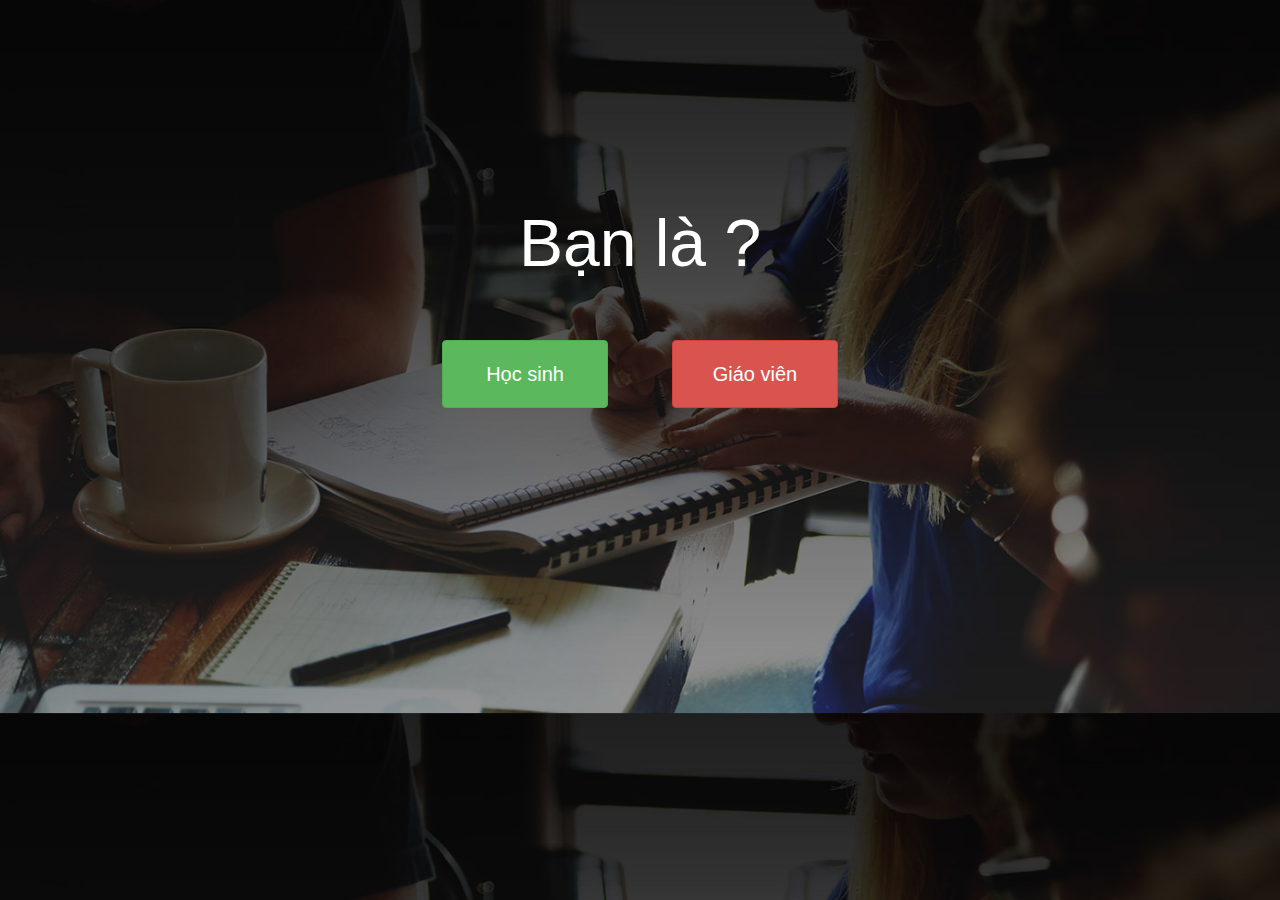
<file: index.html>
<!DOCTYPE html>
<html lang="en">
<head>
	<meta charset="UTF-8">
	<meta name="viewport" content="width=device-width, initial-scale=1">
	<title>TA7</title>
    <link rel="stylesheet" href="css/bootstrap.min.css">
    <!-- Font Awesome -->
    <link rel="stylesheet" href="css/font-awesome.min.css">
    <link rel="stylesheet" href="css/1.css">
    <style type="text/css">
        body
        {
        	width: 100%;
        	height: 100%;
            background-image: url(77.jpg);
            background-size: cover; 
        }
        .noidung
        {
        	text-align: center;
        }
        a.btn
        {
        	display: inline-block;
        	font-size: 20px;
        	padding: 19px;
        	margin: 0 30px;
        	width: 166px;
        }
        .tieude
        {
			font-size: 66px;
			color: white;
			padding-top: 187px;
			padding-bottom: 50px;
        }
        @media screen and (max-width: 480px) 
        {
			body
			{
				background: url(77.jpg) no-repeat;
			}
			a.btn
			{
				margin: 15px 33px;
			}
		}
    </style>
</head>
<body>
	<div class="noidung">
		<h2 class="tieude">Bạn là ?</h2>
		<div>
			<a href="thietbihs.html" class="btn btn-success">Học sinh</a>
			<a href="thietbigv.html" class="btn btn-danger">Giáo viên</a>
		</div>
	</div>
</body>
</html>
</file>
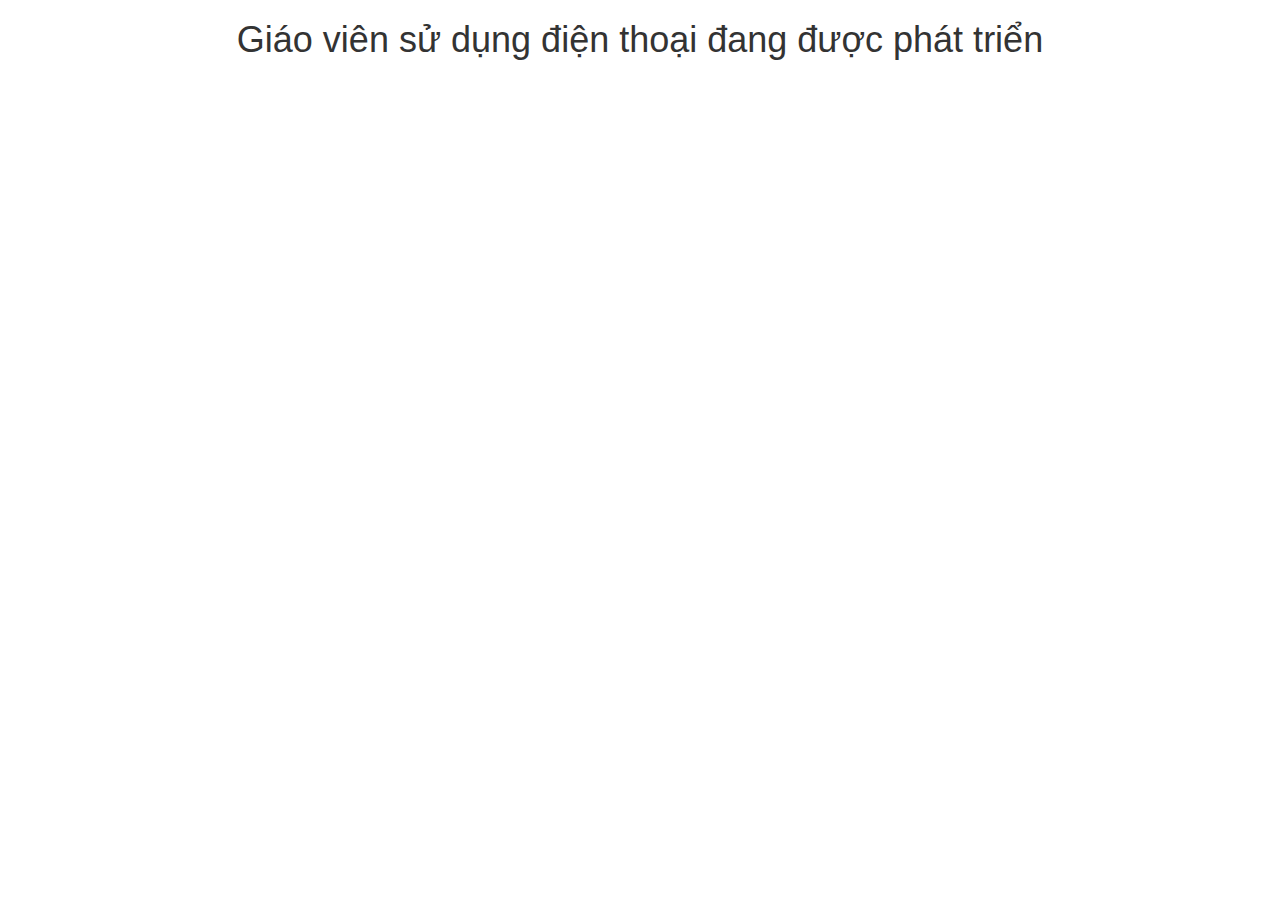
<file: giaoviendt.html>
<!DOCTYPE html>
<html lang="en">
<head>
	<meta charset="UTF-8">
	<title>Hướng dẫn</title>
	<link rel="stylesheet" href="css/bootstrap.min.css">
	<link rel="stylesheet" href="css/font-awesome.min.css">
</head>
<body>
	<h1 class="text-center">Giáo viên sử dụng điện thoại đang được phát triển</h1>
</body>
</html>
</file>
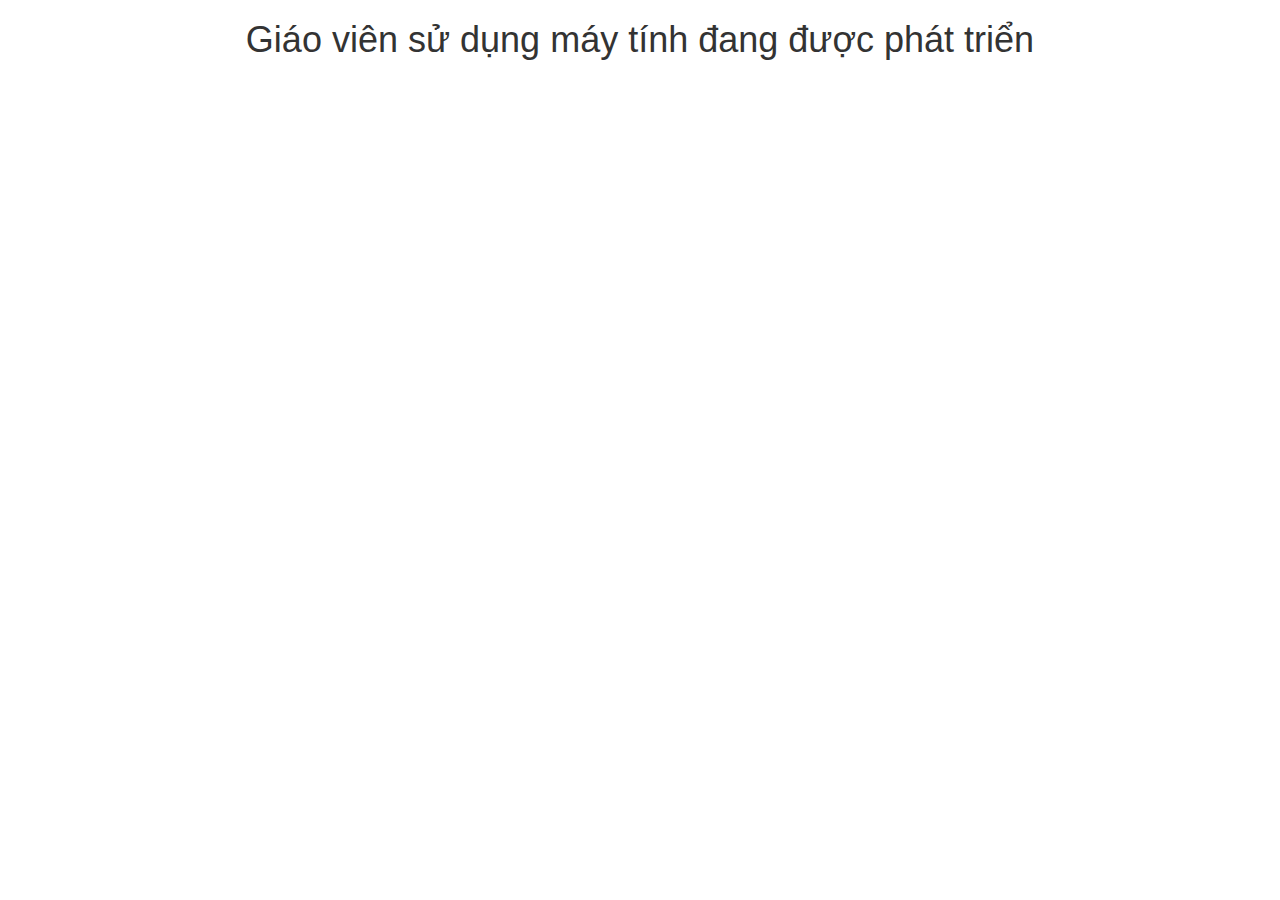
<file: giaovienmt.html>
<!DOCTYPE html>
<html lang="en">
<head>
	<meta charset="UTF-8">
	<title>Hướng dẫn</title>
	<link rel="stylesheet" href="css/bootstrap.min.css">
	<link rel="stylesheet" href="css/font-awesome.min.css">
</head>
<body>
	<h1 class="text-center">Giáo viên sử dụng máy tính đang được phát triển</h1>
</body>
</html>
</file>
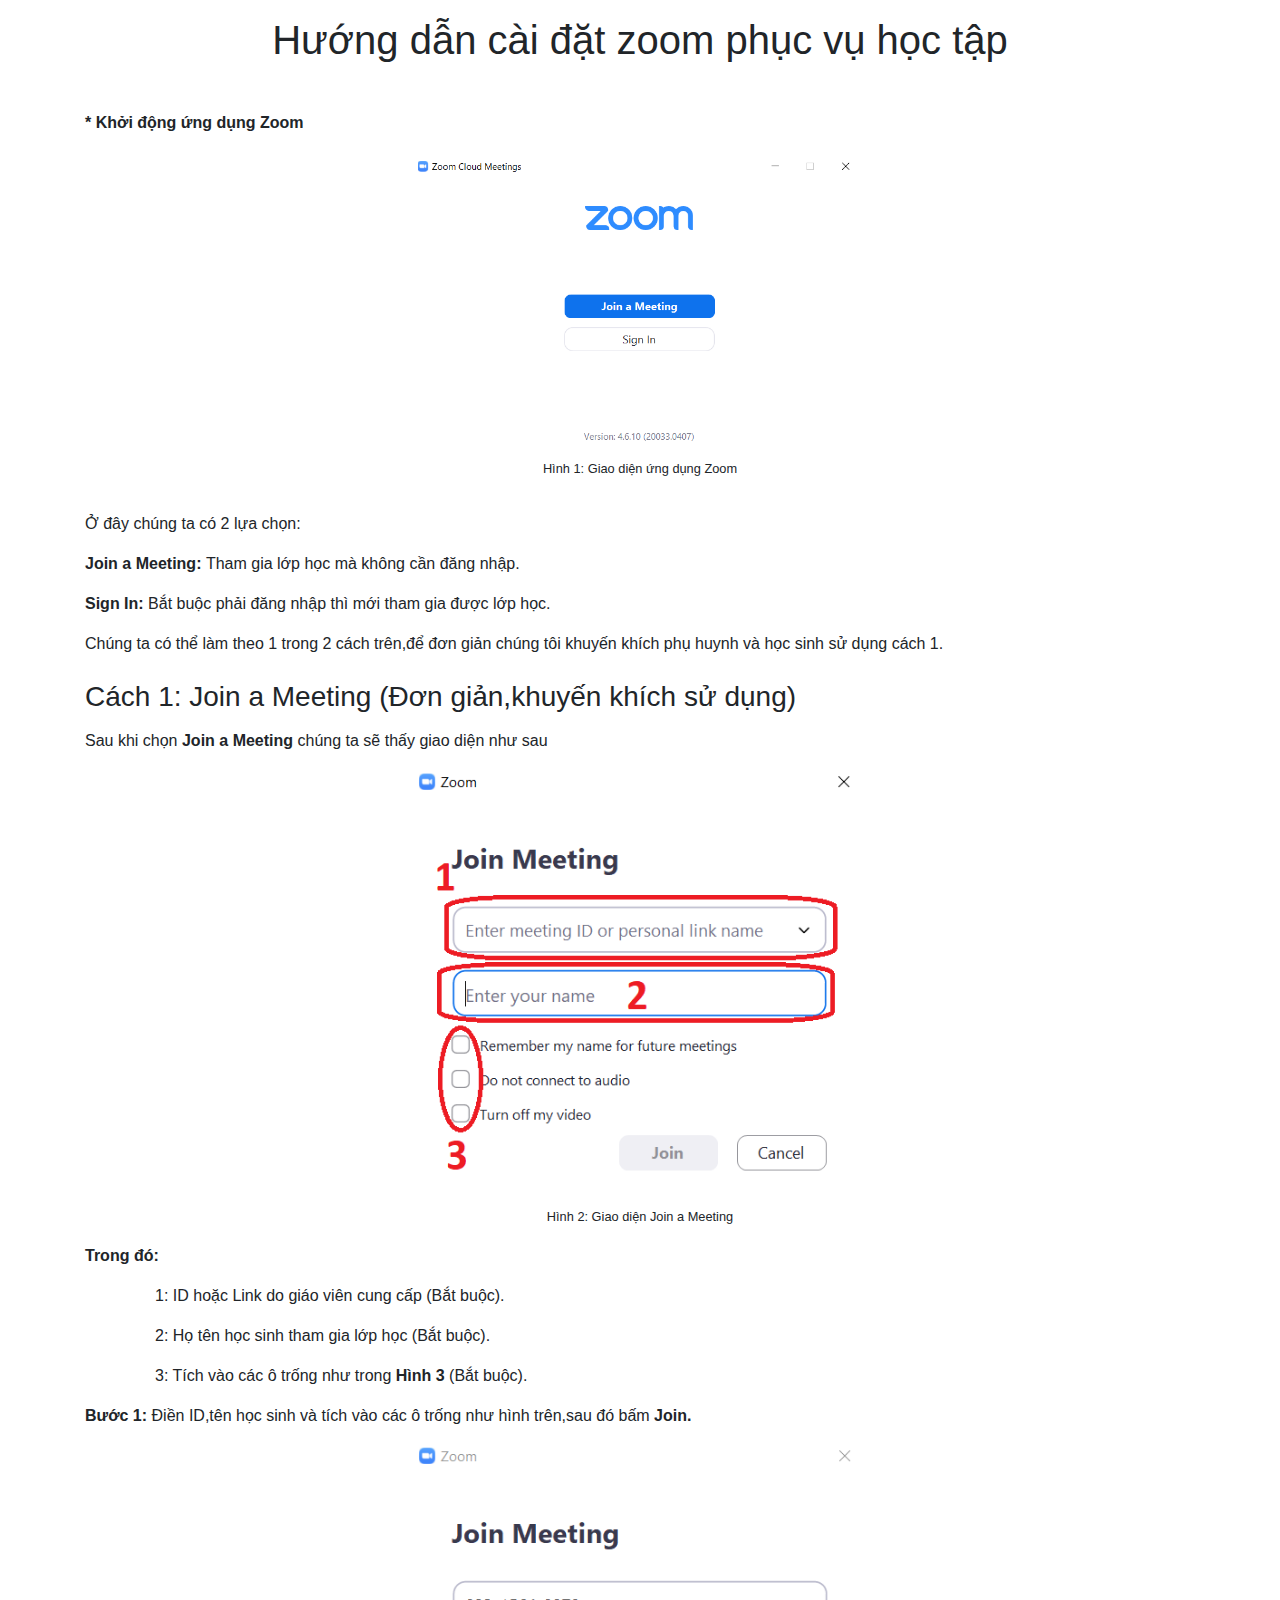
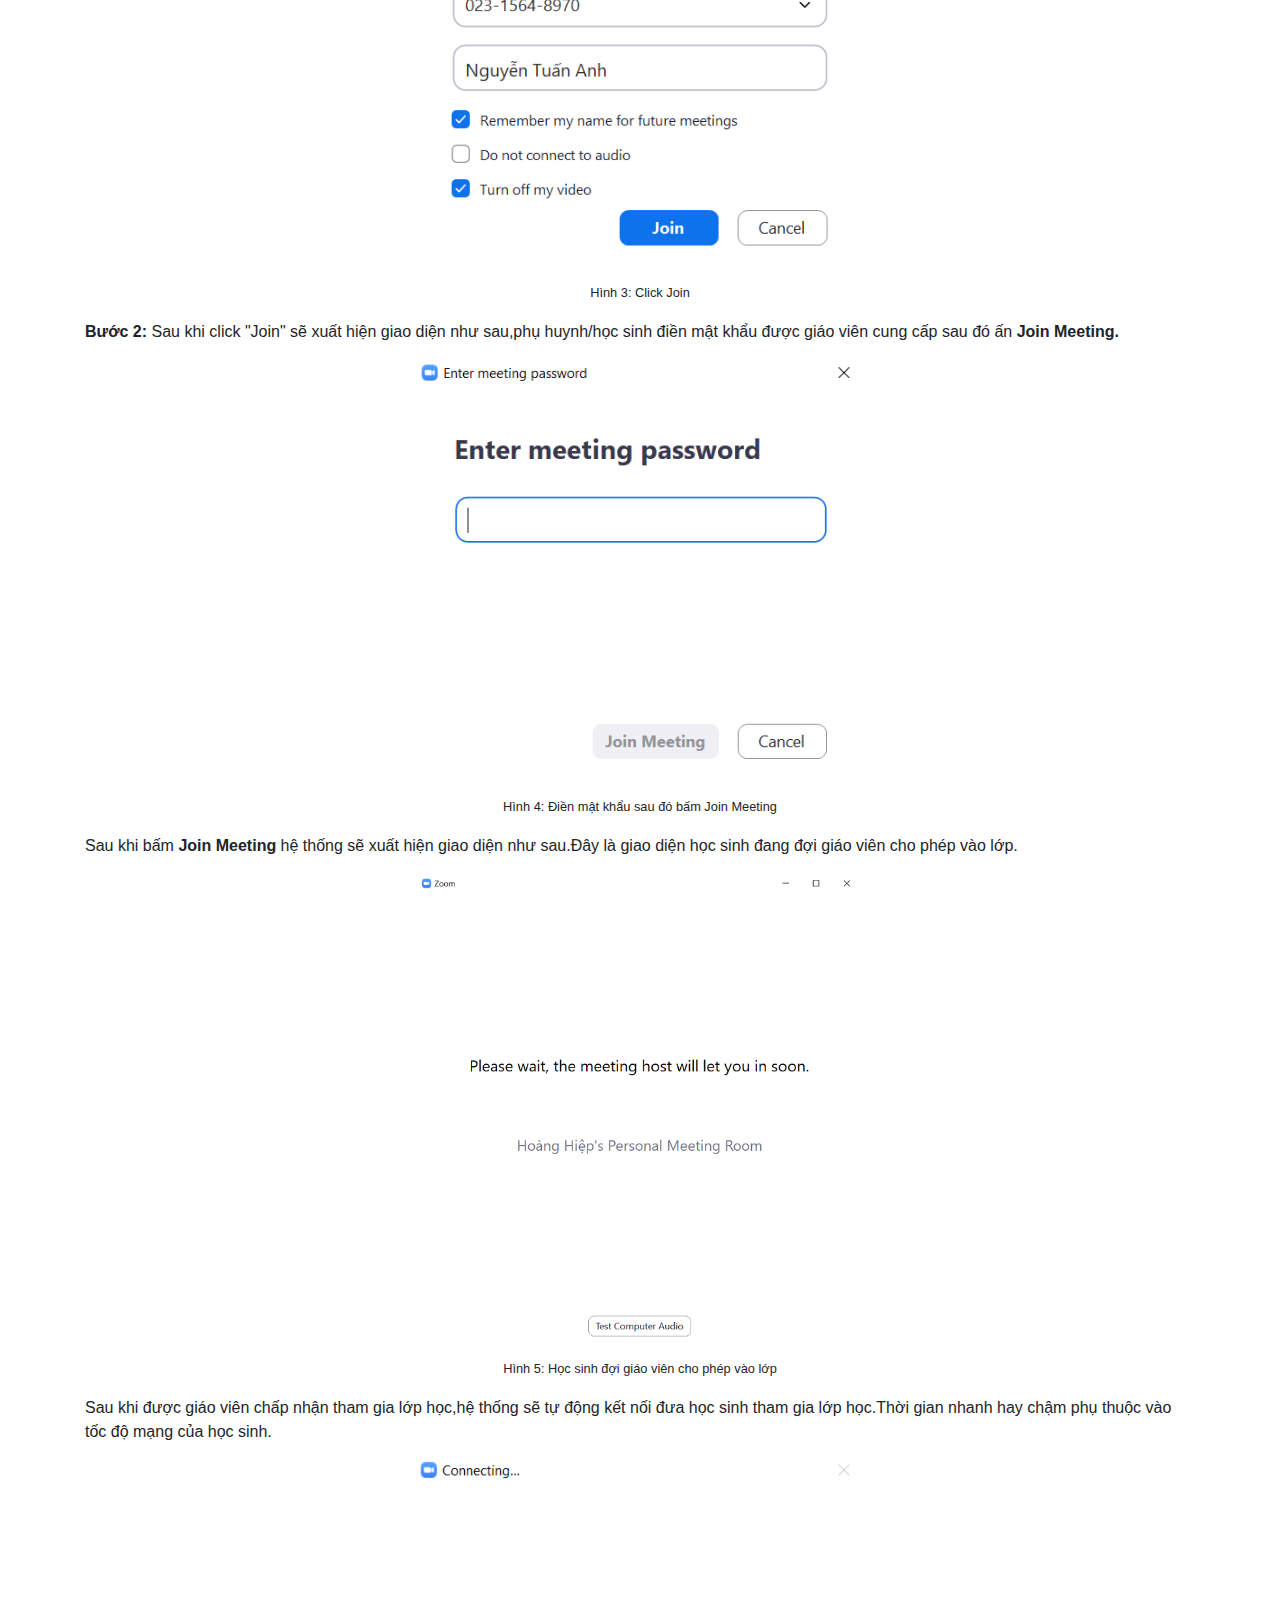
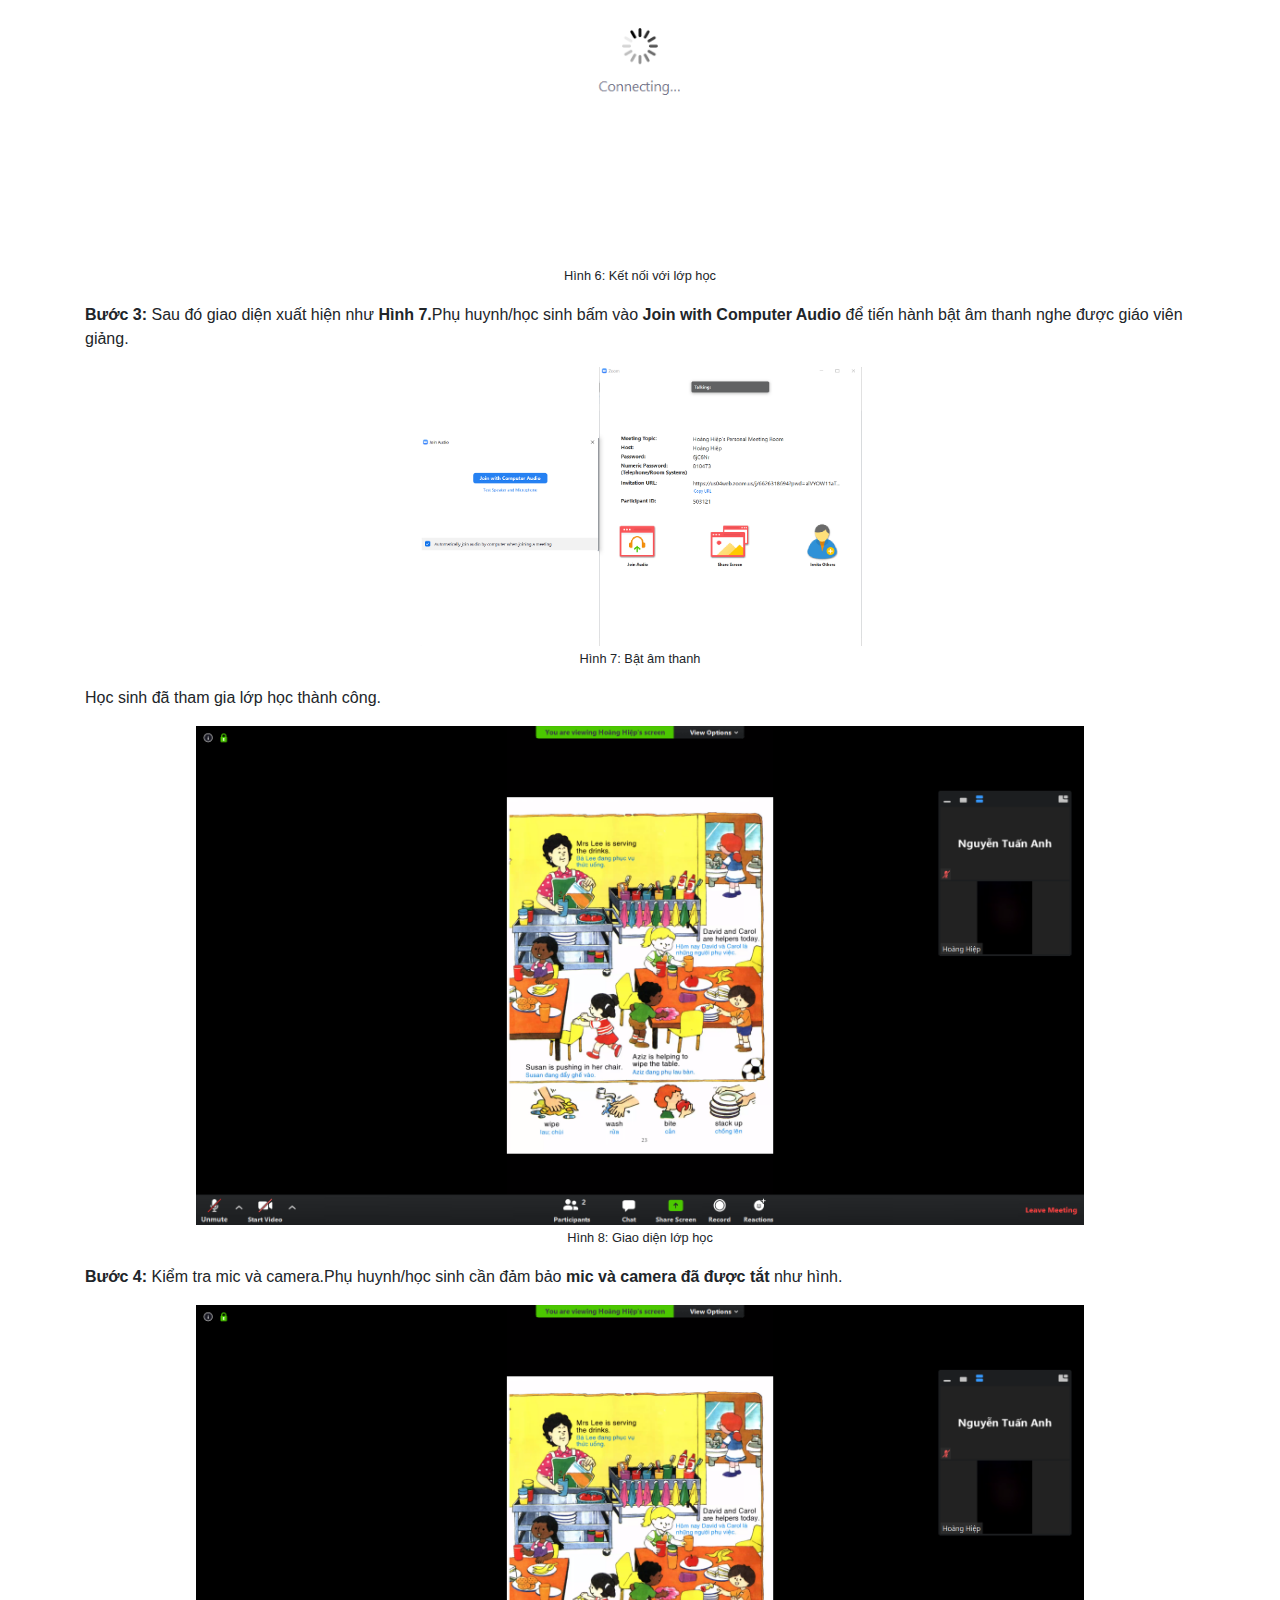
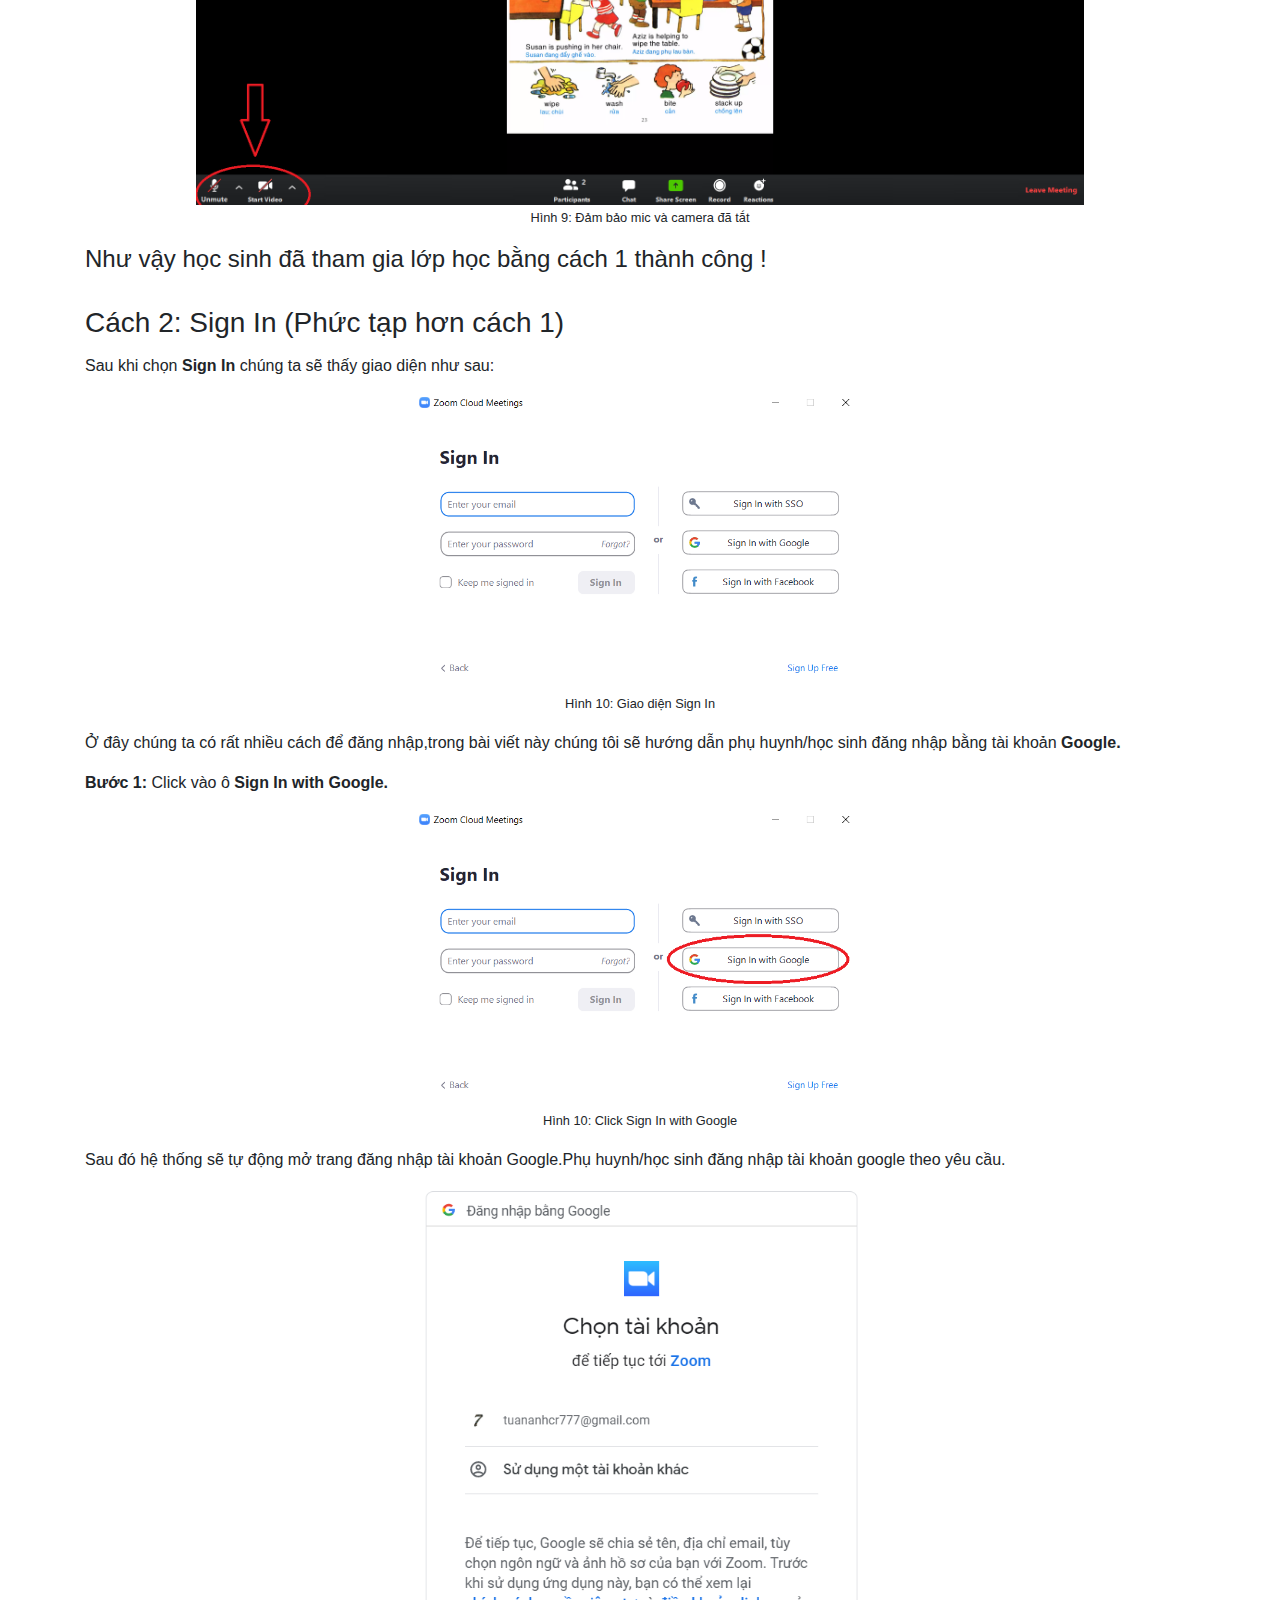
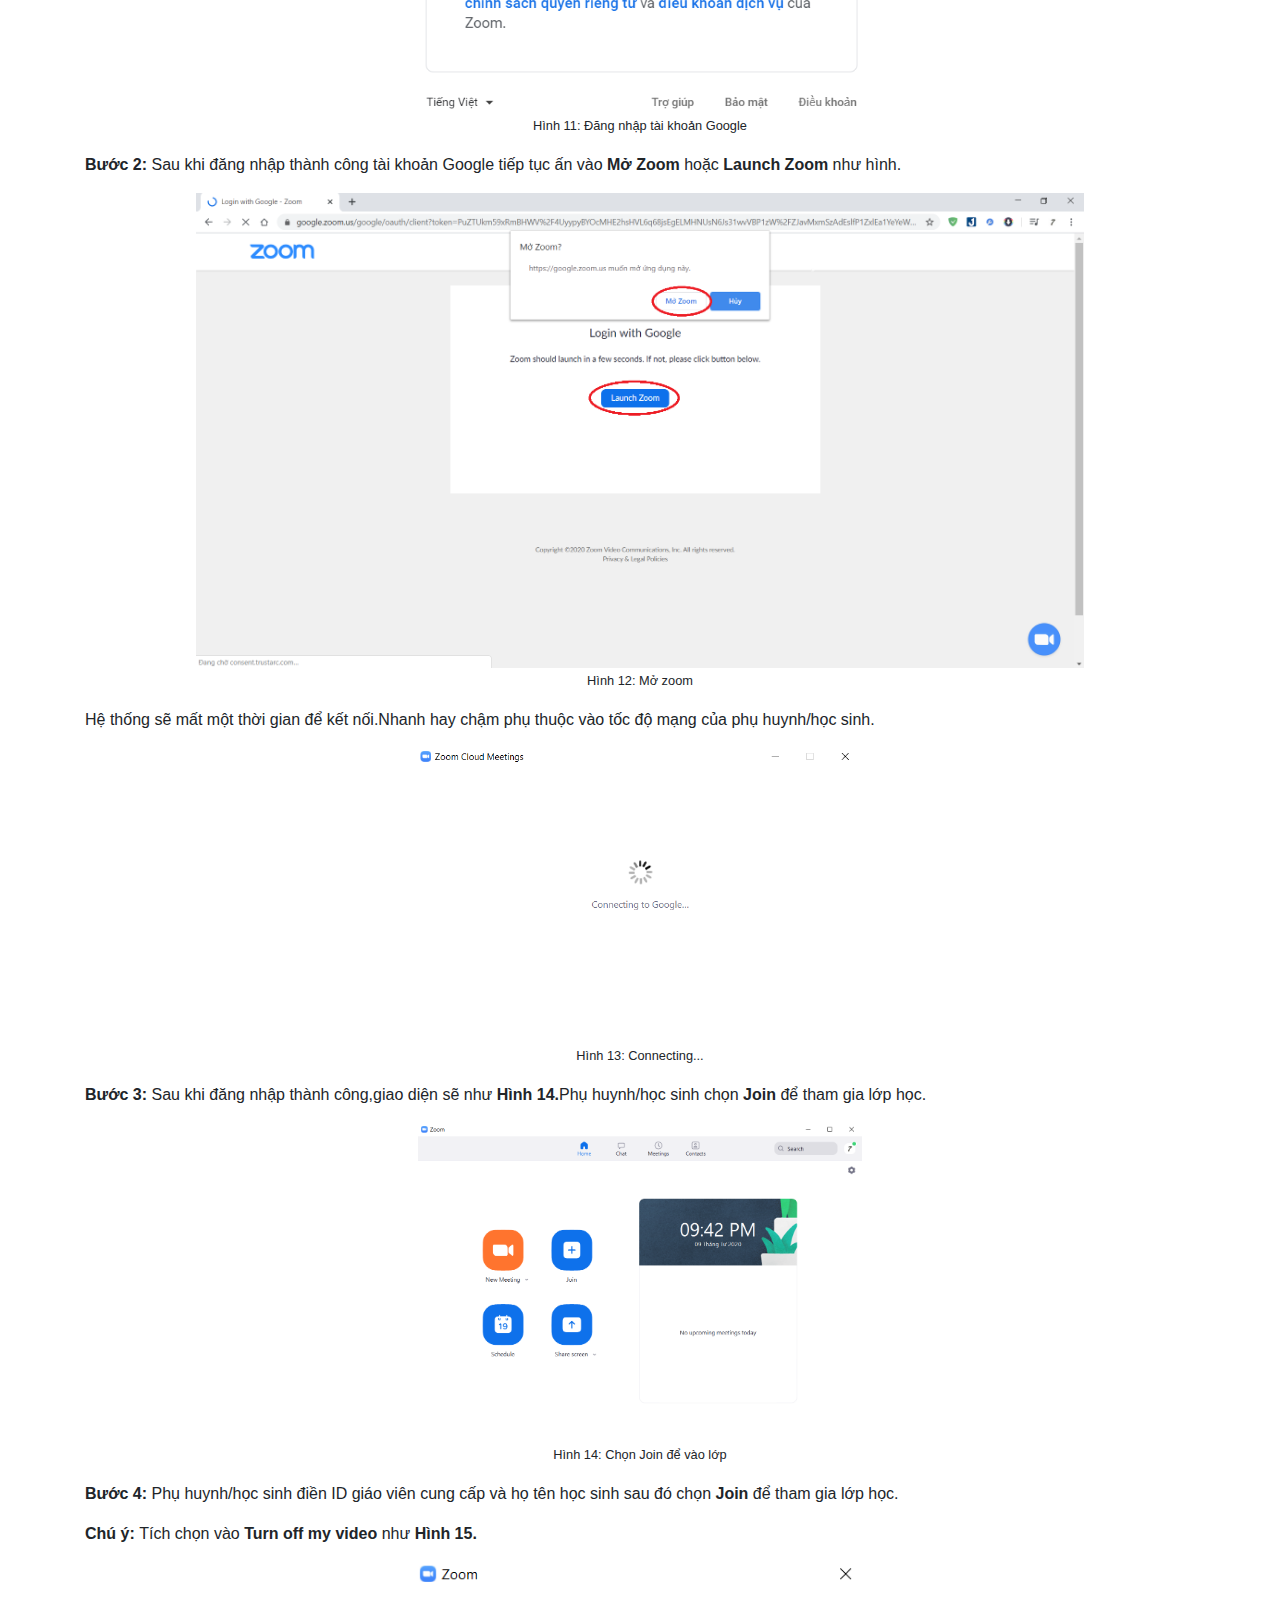
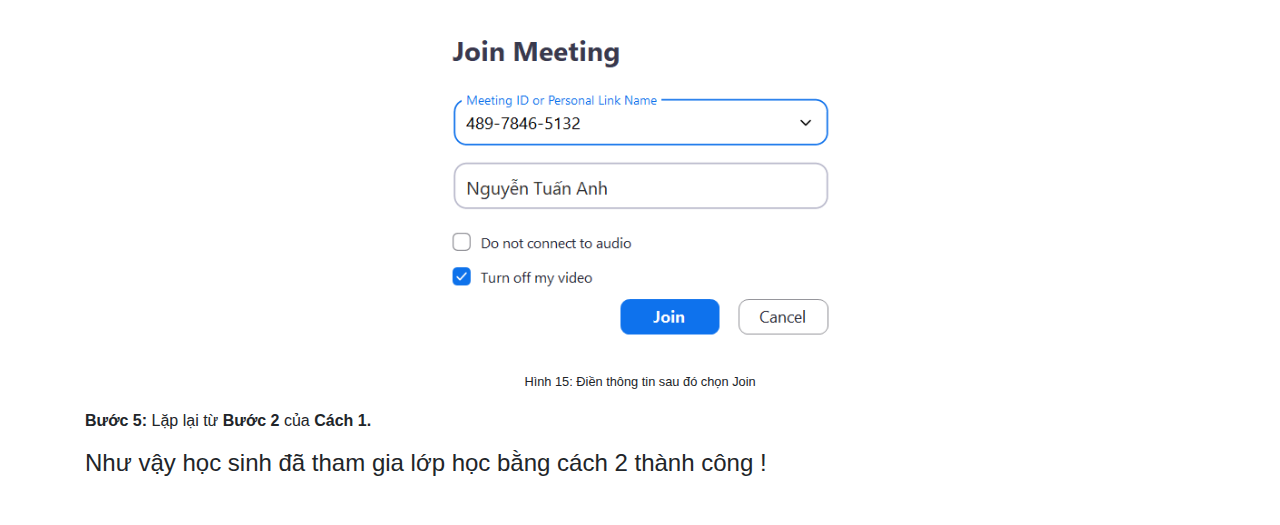
<file: hocsinh.html>
<!DOCTYPE html>
<!--
	ustora by freshdesignweb.com
	Twitter: https://twitter.com/freshdesignweb
	URL: https://www.freshdesignweb.com/ustora/
-->
<html lang="en">
  <head>
    <meta charset="utf-8">
    <meta http-equiv="X-UA-Compatible" content="IE=edge">
    <meta name="viewport" content="width=device-width, initial-scale=1">
    <title>TA7 Entertaiment</title>
    
    <!-- Google Fonts -->
    <link href='http://fonts.googleapis.com/css?family=Titillium+Web:400,200,300,700,600' rel='stylesheet' type='text/css'>
    <link href='http://fonts.googleapis.com/css?family=Roboto+Condensed:400,700,300' rel='stylesheet' type='text/css'>
    <link href='http://fonts.googleapis.com/css?family=Raleway:400,100' rel='stylesheet' type='text/css'>
    
    <!-- Bootstrap -->
    <!-- <link rel="stylesheet" href="css/bootstrap.min.css"> -->
    <link rel="stylesheet" href="https://maxcdn.bootstrapcdn.com/bootstrap/4.0.0/css/bootstrap.min.css" integrity="sha384-Gn5384xqQ1aoWXA+058RXPxPg6fy4IWvTNh0E263XmFcJlSAwiGgFAW/dAiS6JXm" crossorigin="anonymous">
    
    <!-- Font Awesome -->
    <link rel="stylesheet" href="css/font-awesome.min.css">
    
    <!-- Custom CSS -->
    <link rel="stylesheet" href="css/owl.carousel.css">
    <link rel="stylesheet" href="style.css">
    <link rel="stylesheet" href="css/responsive.css">
    <link rel="stylesheet" href="css/1.css">

    <!-- HTML5 shim and Respond.js for IE8 support of HTML5 elements and media queries -->
    <!-- WARNING: Respond.js doesn't work if you view the page via file:// -->
    <!--[if lt IE 9]>
      <script src="https://oss.maxcdn.com/html5shiv/3.7.2/html5shiv.min.js"></script>
      <script src="https://oss.maxcdn.com/respond/1.4.2/respond.min.js"></script>
    <![endif]-->
  </head>
  <body>
   
    <div class="container text-center mb-3 pb-3 pt-3">
        <h1>Hướng dẫn cài đặt zoom phục vụ học tập</h1>
    </div>
    
    <div class="container">
        <div class="buoc1 mb-3">
            <strong>* Khởi động ứng dụng Zoom</strong> 
            <br><br>
            <img src="img/1.png" alt="">
            <p class="text-center"><small>Hình 1: Giao diện ứng dụng Zoom</small></p>
        </div>
        <div class="pt-3">
            <p>Ở đây chúng ta có 2 lựa chọn:</p>
            <p><strong>Join a Meeting: </strong>Tham gia lớp học mà không cần đăng nhập.</p>
            <p><strong>Sign In: </strong>Bắt buộc phải đăng nhập thì mới tham gia được lớp học.</p>
            <p>Chúng ta có thể làm theo 1 trong 2 cách trên,để đơn giản chúng tôi khuyến khích phụ huynh và học sinh sử dụng cách 1.</p>
        </div>

        <div class="cach1 pt-2">
            <h3>Cách 1: Join a Meeting (Đơn giản,khuyến khích sử dụng)</h4>
            <p>Sau khi chọn <strong>Join a Meeting </strong>chúng ta sẽ thấy giao diện như sau</p>
            <img src="img/2.png" alt="">
            <p class="text-center"><small>Hình 2: Giao diện Join a Meeting</small></p>
            <p><strong>Trong đó: </strong></p>
            <p class="lui">1: ID hoặc Link do giáo viên cung cấp (Bắt buộc).</p>
            <p class="lui">2: Họ tên học sinh tham gia lớp học (Bắt buộc).</p>
            <p class="lui">3: Tích vào các ô trống như trong <strong>Hình 3</strong> (Bắt buộc).</p>

            <div class="buoc1 mb-3">
                <p><strong>Bước 1: </strong>Điền ID,tên học sinh và tích vào các ô trống như hình trên,sau đó bấm <strong>Join.</strong></p>
                <img src="img/2-1.png" alt="">
                <p class="text-center"><small>Hình 3: Click Join</small></p>
            </div>
            <div class="buoc2 mb-3">
                <p><strong>Bước 2: </strong>Sau khi click "Join" sẽ xuất hiện giao diện như sau,phụ huynh/học sinh điền mật khẩu được giáo viên cung cấp sau đó ấn <strong>Join Meeting.</strong></p>
                <img src="img/3.png" alt="">
                <p class="text-center"><small>Hình 4: Điền mật khẩu sau đó bấm Join Meeting</small></p>
            </div>
            <div class="mb-3">
                <p>Sau khi bấm <strong>Join Meeting</strong> hệ thống sẽ xuất hiện giao diện như sau.Đây là giao diện học sinh đang đợi giáo viên cho phép vào lớp.</p>
                <img src="img/4.png" alt="">
                <p class="text-center"><small>Hình 5: Học sinh đợi giáo viên cho phép vào lớp</small></p>
            </div>
            <div class="mb-3">
                <p>Sau khi được giáo viên chấp nhận tham gia lớp học,hệ thống sẽ tự động kết nối đưa học sinh tham gia lớp học.Thời gian nhanh hay chậm phụ thuộc vào tốc độ mạng của học sinh.</p>
                <img src="img/5.png" alt="">
                <p class="text-center"><small>Hình 6: Kết nối với lớp học</small></p>
            </div>
            <div class="buoc3 mb-3">
                <p><strong>Bước 3: </strong>Sau đó giao diện xuất hiện như <strong>Hình 7.</strong>Phụ huynh/học sinh bấm vào <strong>Join with Computer Audio</strong> để tiến hành bật âm thanh nghe được giáo viên giảng.</p>
                <img src="img/6.png" alt="">
                <p class="text-center"><small>Hình 7: Bật âm thanh</small></p>
            </div>
            <div class="mb-3">
                <p>Học sinh đã tham gia lớp học thành công.</p>
                <img class="full" src="img/7.png" alt="">
                <p class="text-center"><small>Hình 8: Giao diện lớp học</small></p>
            </div>
            <div class="buoc4 mb-3">
                <p><strong>Bước 4: </strong>Kiểm tra mic và camera.Phụ huynh/học sinh cần đảm bảo <strong>mic và camera đã được tắt</strong> như hình.</p>
                <img class="full" src="img/7-1.png" alt="">
                <p class="text-center"><small>Hình 9: Đảm bảo mic và camera đã tắt</small></p>
            </div>
            <div class="mb-3">
                <h4>Như vậy học sinh đã tham gia lớp học bằng cách 1 thành công !</h4>
            </div>
        </div> <!-- end cach1 -->

        <div class="cach2 pt-3">
            <h3>Cách 2: Sign In (Phức tạp hơn cách 1)</h4>
            <p>Sau khi chọn <strong>Sign In </strong>chúng ta sẽ thấy giao diện như sau:</p>
            <img src="img/12.png" alt="">
            <p class="text-center"><small>Hình 10: Giao diện Sign In</small></p>
            <p>Ở đây chúng ta có rất nhiều cách để đăng nhập,trong bài viết này chúng tôi sẽ hướng dẫn phụ huynh/học sinh đăng nhập bằng tài khoản <strong>Google.</strong></p>

            <div class="buoc1 mb-3">
                <p>
                    <strong>Bước 1: </strong>Click vào ô <strong>Sign In with Google.</strong>
                </p>
                <img src="img/12-1.png" alt="">
                <p class="text-center"><small>Hình 10: Click Sign In with Google</small></p>
            </div>

            <div class="mb-3">
                <p>Sau đó hệ thống sẽ tự động mở trang đăng nhập tài khoản Google.Phụ huynh/học sinh đăng nhập tài khoản google theo yêu cầu.</p>
                <img src="img/13.png" alt="">
                <p class="text-center"><small>Hình 11: Đăng nhập tài khoản Google</small></p>
            </div>

            <div class="buoc2 mb-3">
                <p><strong>Bước 2: </strong>Sau khi đăng nhập thành công tài khoản Google tiếp tục ấn vào <strong>Mở Zoom</strong> hoặc <strong>Launch Zoom</strong> như hình.</p>
                <img class="full" src="img/14.png" alt="">
                <p class="text-center"><small>Hình 12: Mở zoom</small></p>
            </div>

            <div class="mb-3">
                <p>Hệ thống sẽ mất một thời gian để kết nối.Nhanh hay chậm phụ thuộc vào tốc độ mạng của phụ huynh/học sinh.</p>
                <img src="img/15.png" alt="">
                <p class="text-center"><small>Hình 13: Connecting...</small></p>
            </div>

            <div class="buoc3 mb-3">
                <p><strong>Bước 3: </strong>Sau khi đăng nhập thành công,giao diện sẽ như <strong>Hình 14.</strong>Phụ huynh/học sinh chọn <strong>Join </strong>để tham gia lớp học.</p>
                <img src="img/16.png" alt="">
                <p class="text-center"><small>Hình 14: Chọn Join để vào lớp</small></p>
            </div>

            <div class="buoc4 mb-3">
                <p><strong>Bước 4: </strong>Phụ huynh/học sinh điền ID giáo viên cung cấp và họ tên học sinh sau đó chọn <strong>Join </strong>để tham gia lớp học.</p>
                <p><strong>Chú ý: </strong>Tích chọn vào <strong>Turn off my video</strong> như <strong>Hình 15.</strong></p>
                <img src="img/17.png" alt="">
                <p class="text-center"><small>Hình 15: Điền thông tin sau đó chọn Join</small></p>
            </div>

            <div class="buoc5 mb-3">
                <p><strong>Bước 5: </strong>Lặp lại từ <strong>Bước 2 </strong>của <strong>Cách 1.</strong></p>
            </div>

            <div class="mb-3 pb-3">
                <h4>Như vậy học sinh đã tham gia lớp học bằng cách 2 thành công !</h4>
            </div>

        </div>
    </div> <!-- end container -->
        
  </body>
</html>
</file>
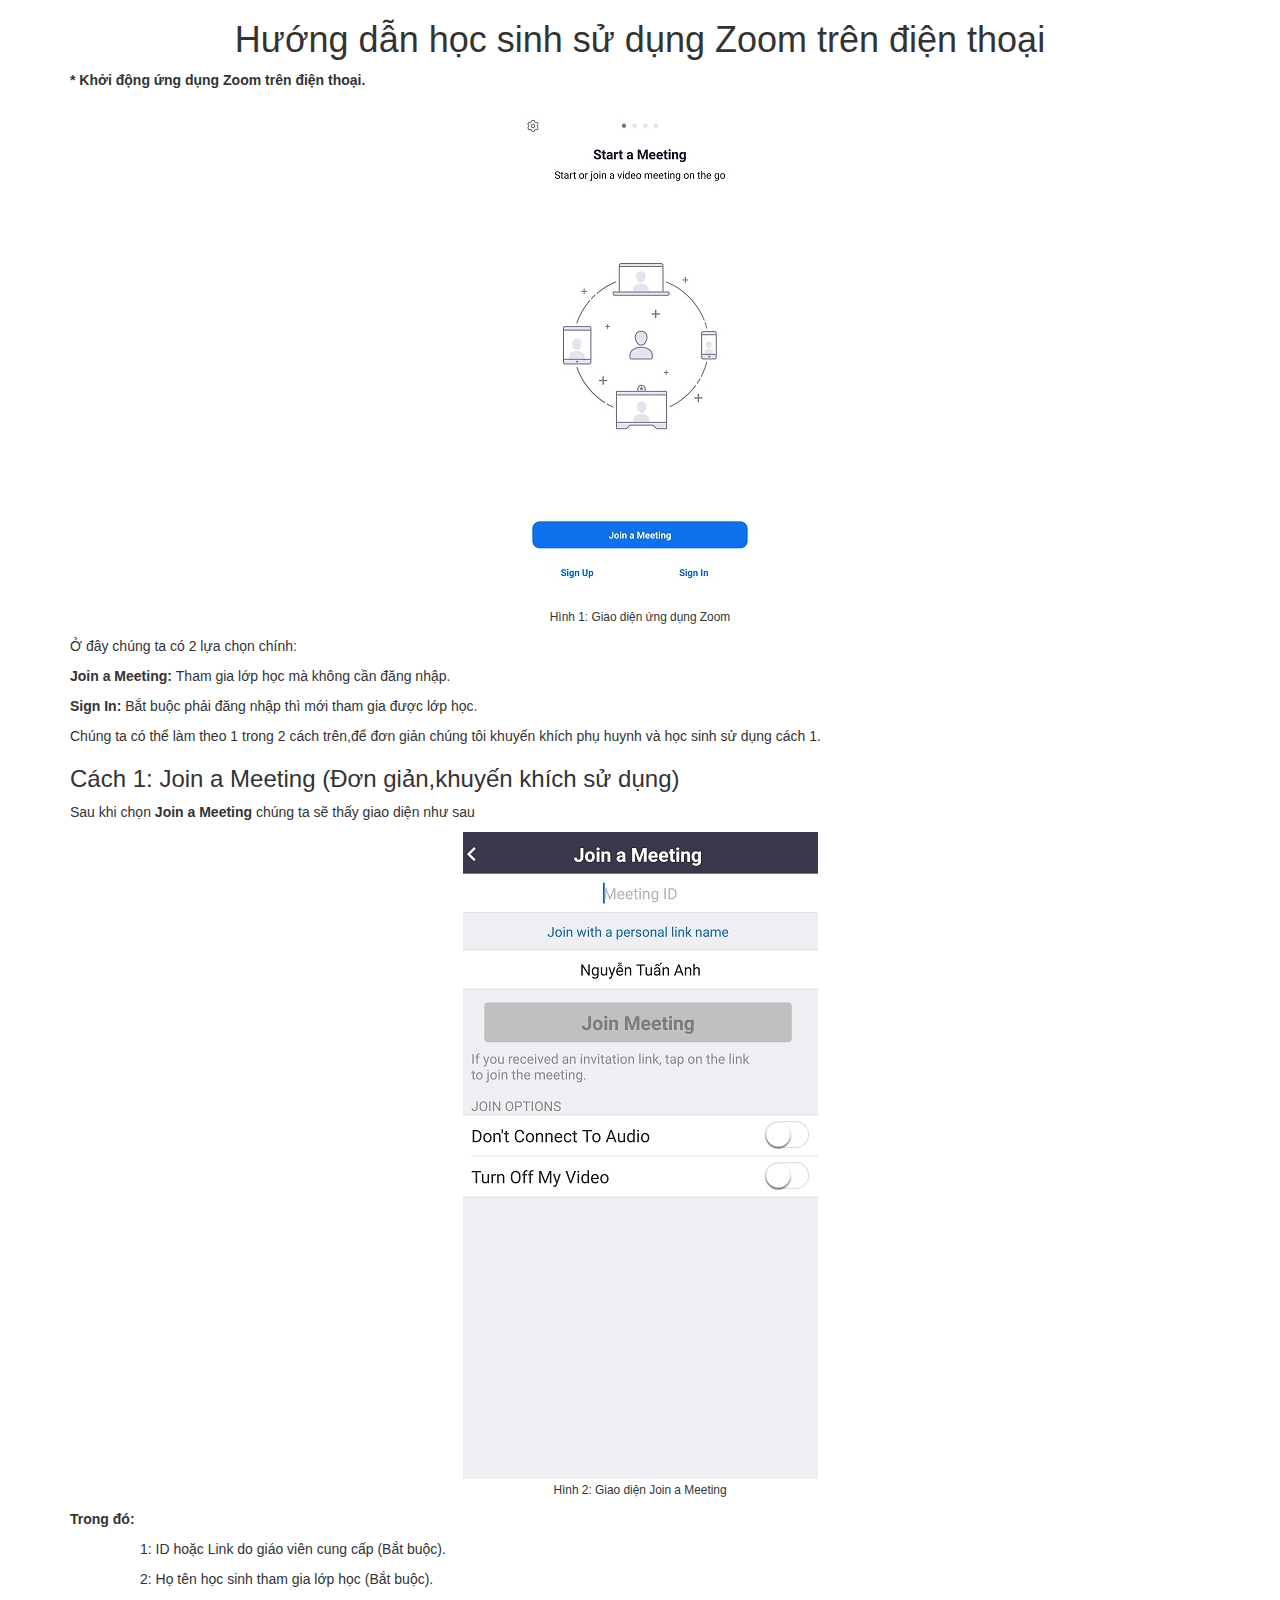
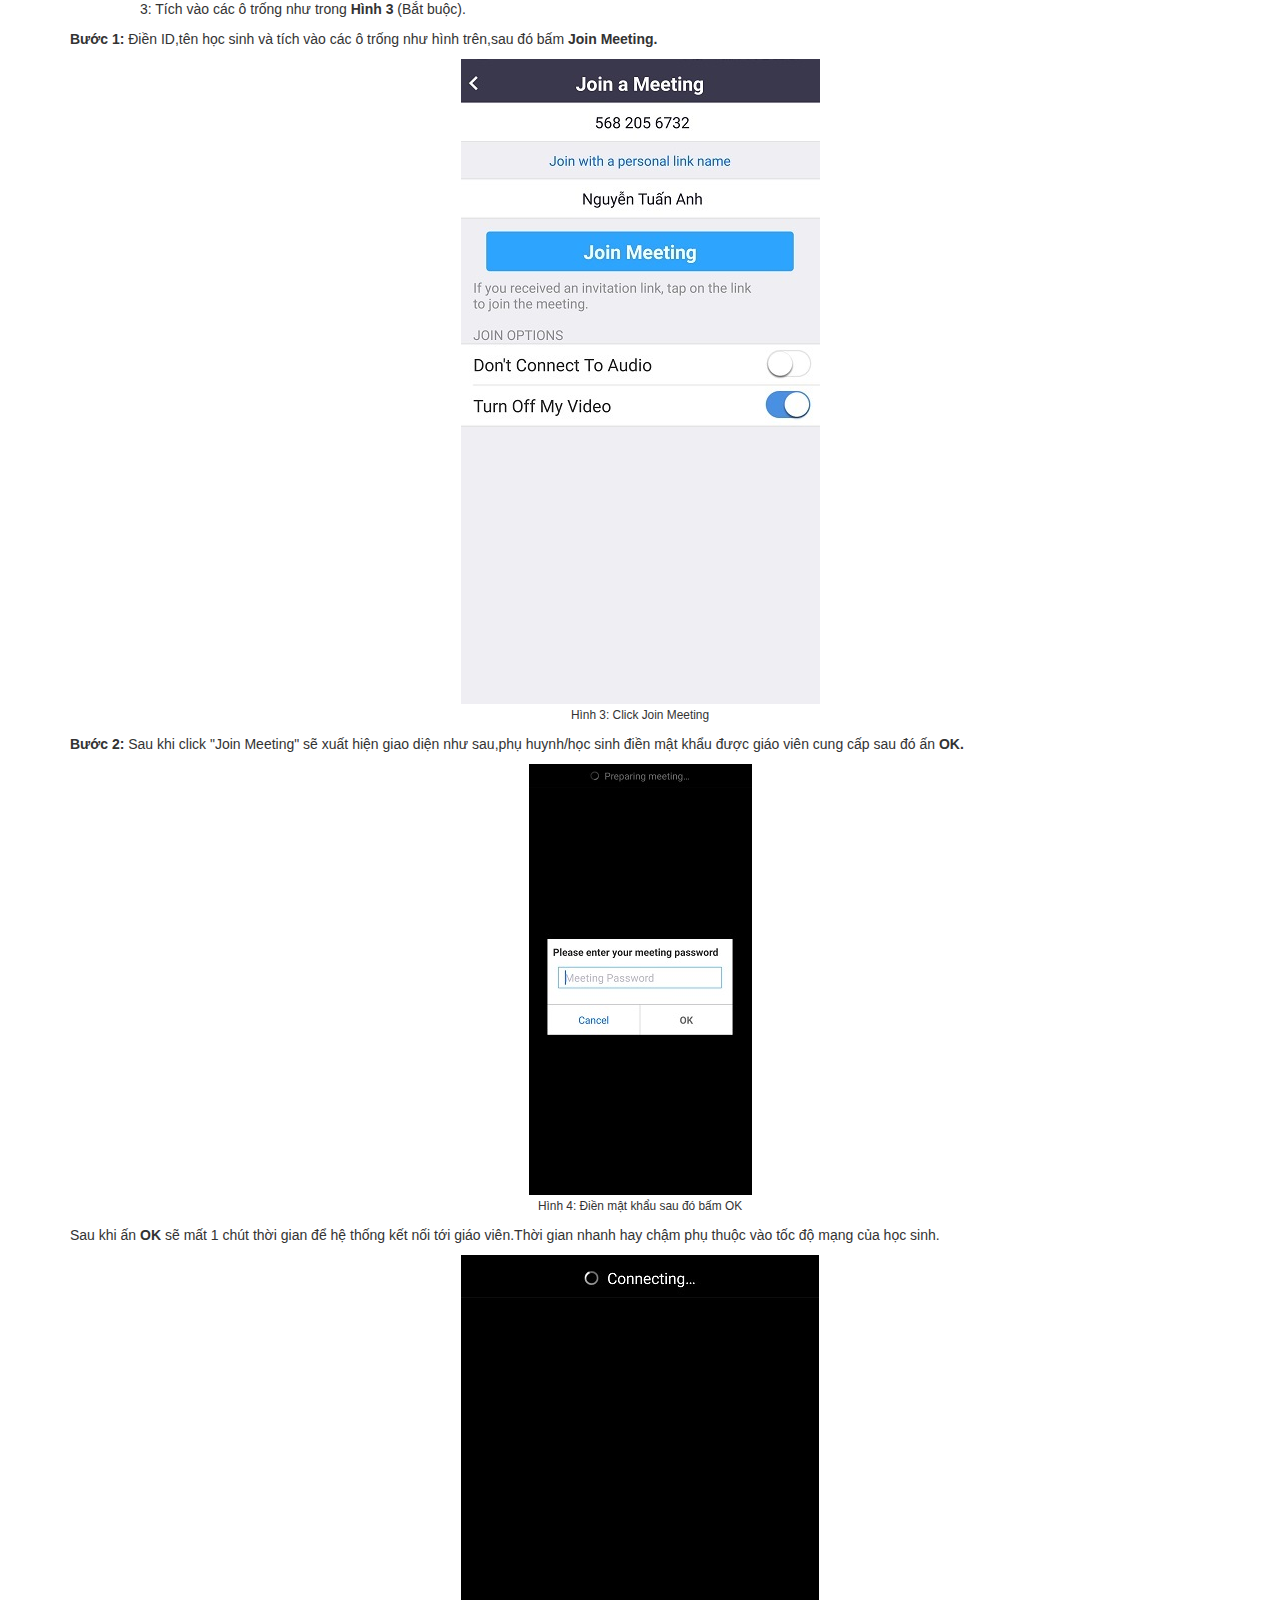
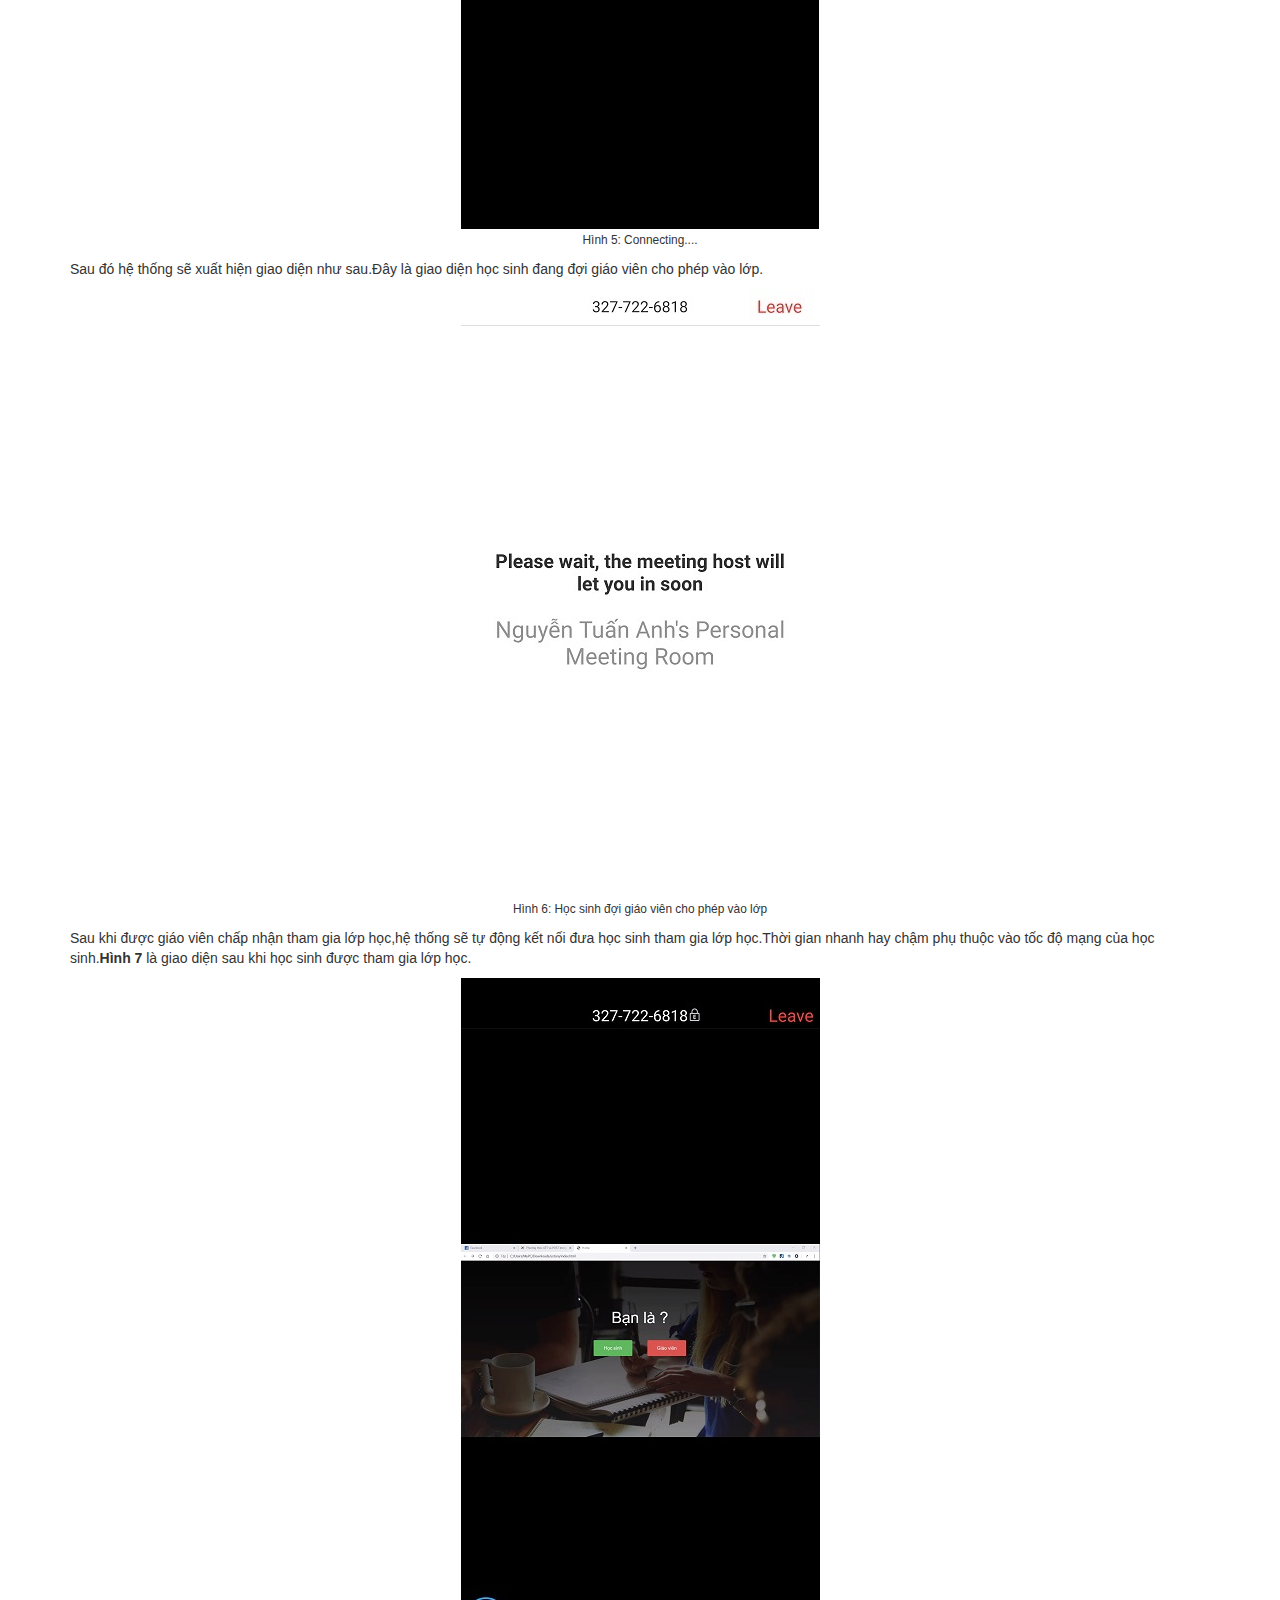
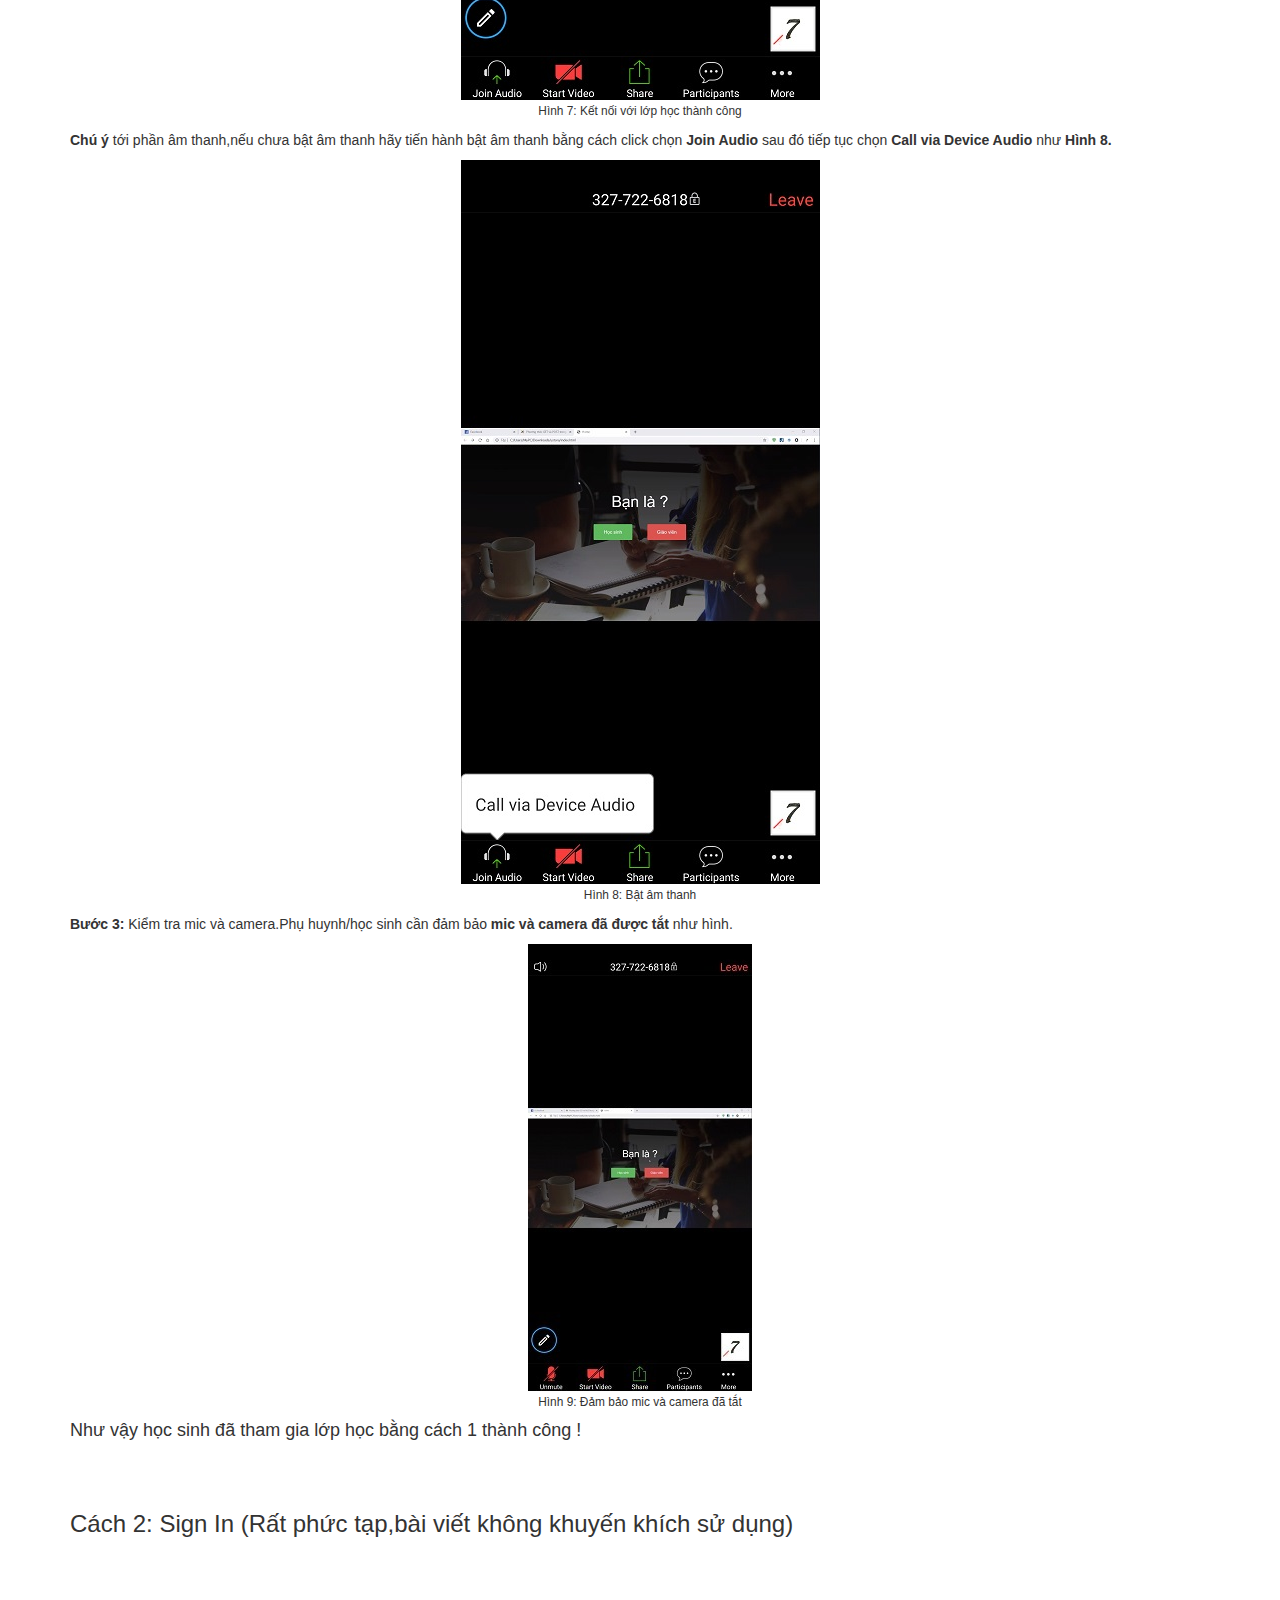
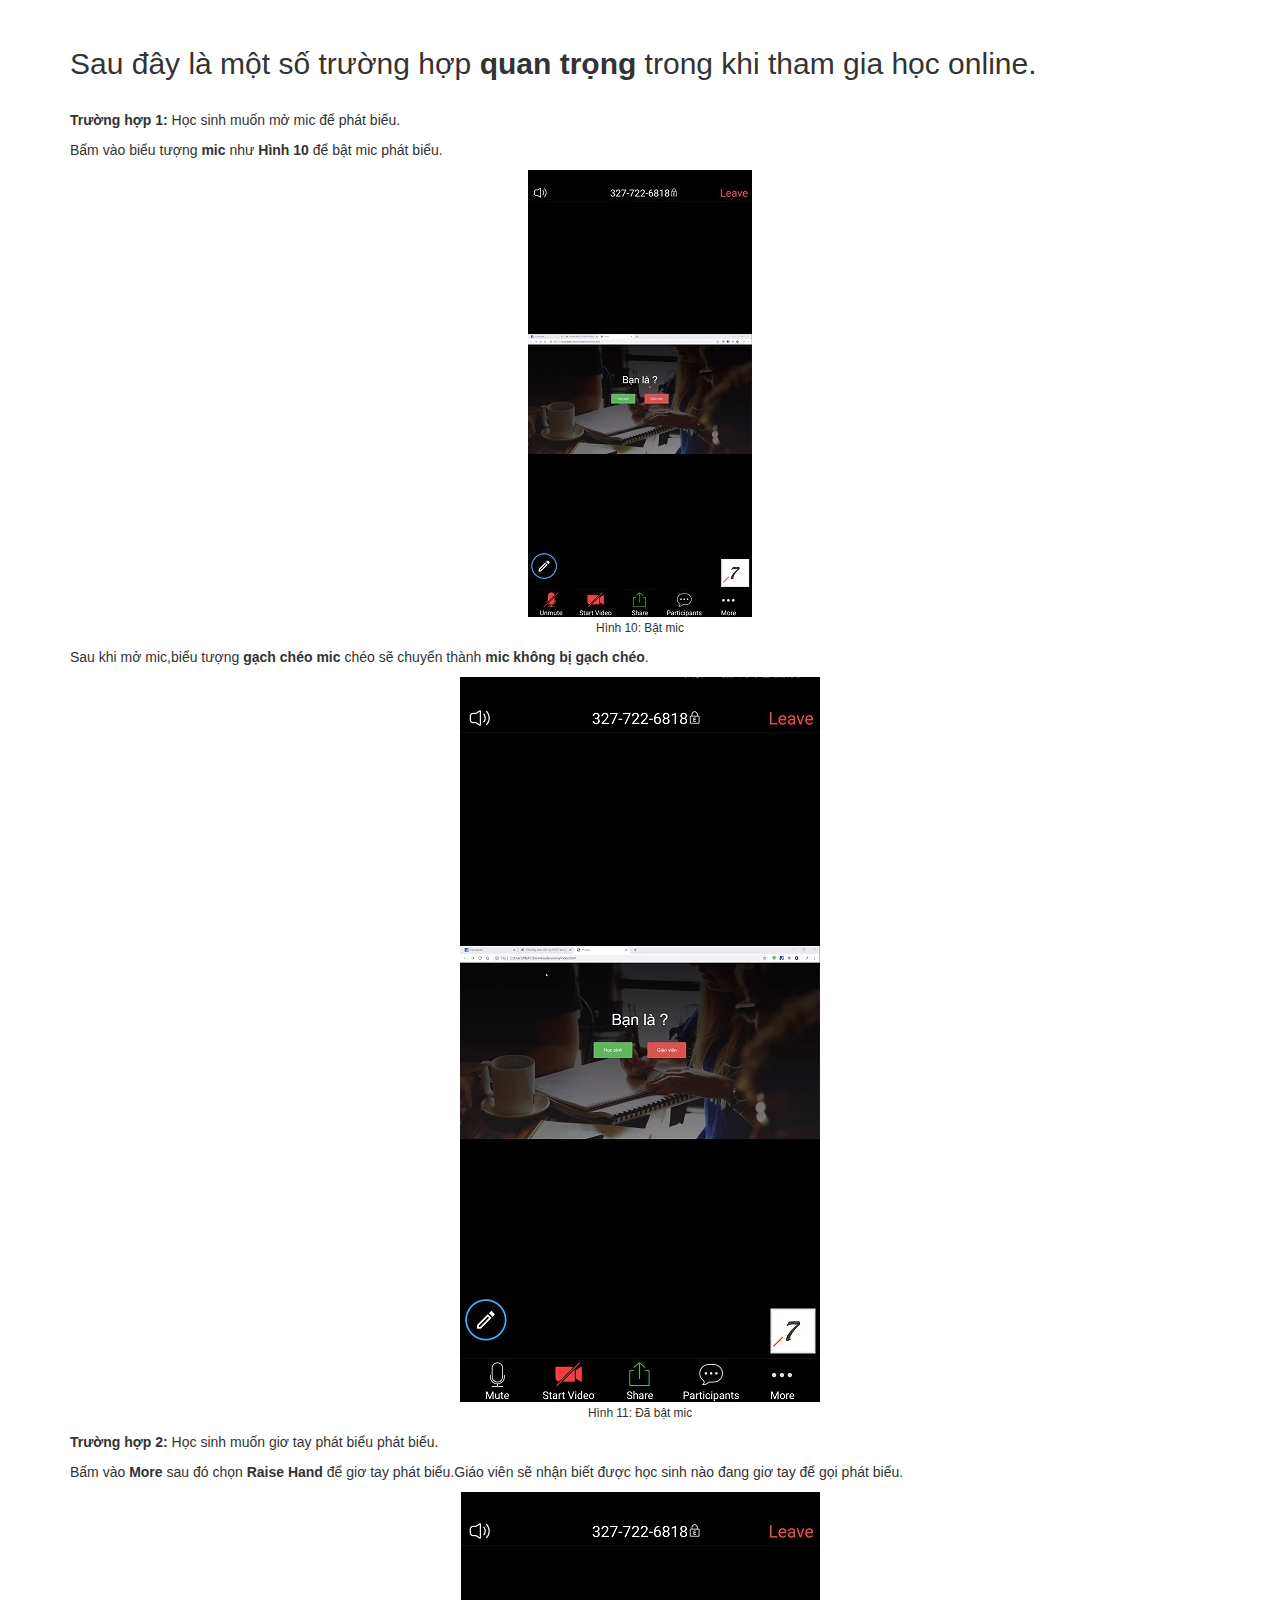
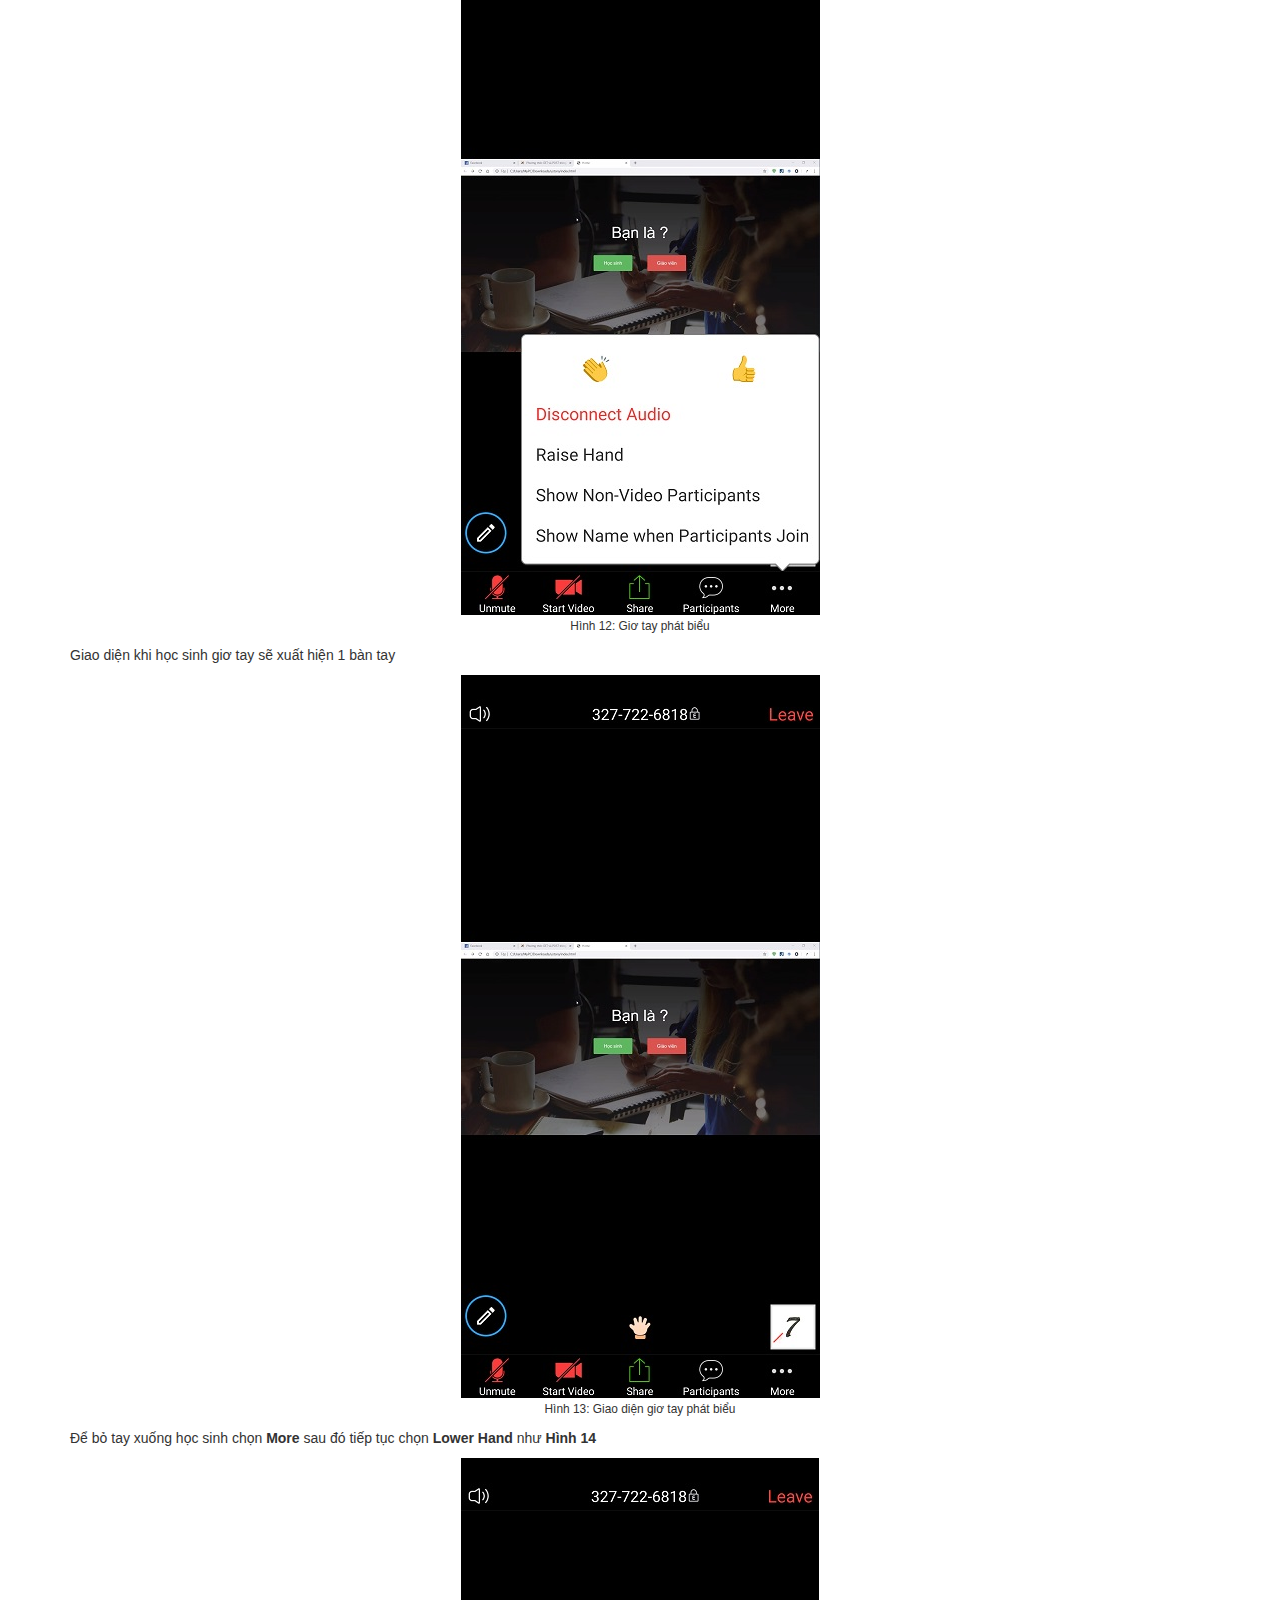
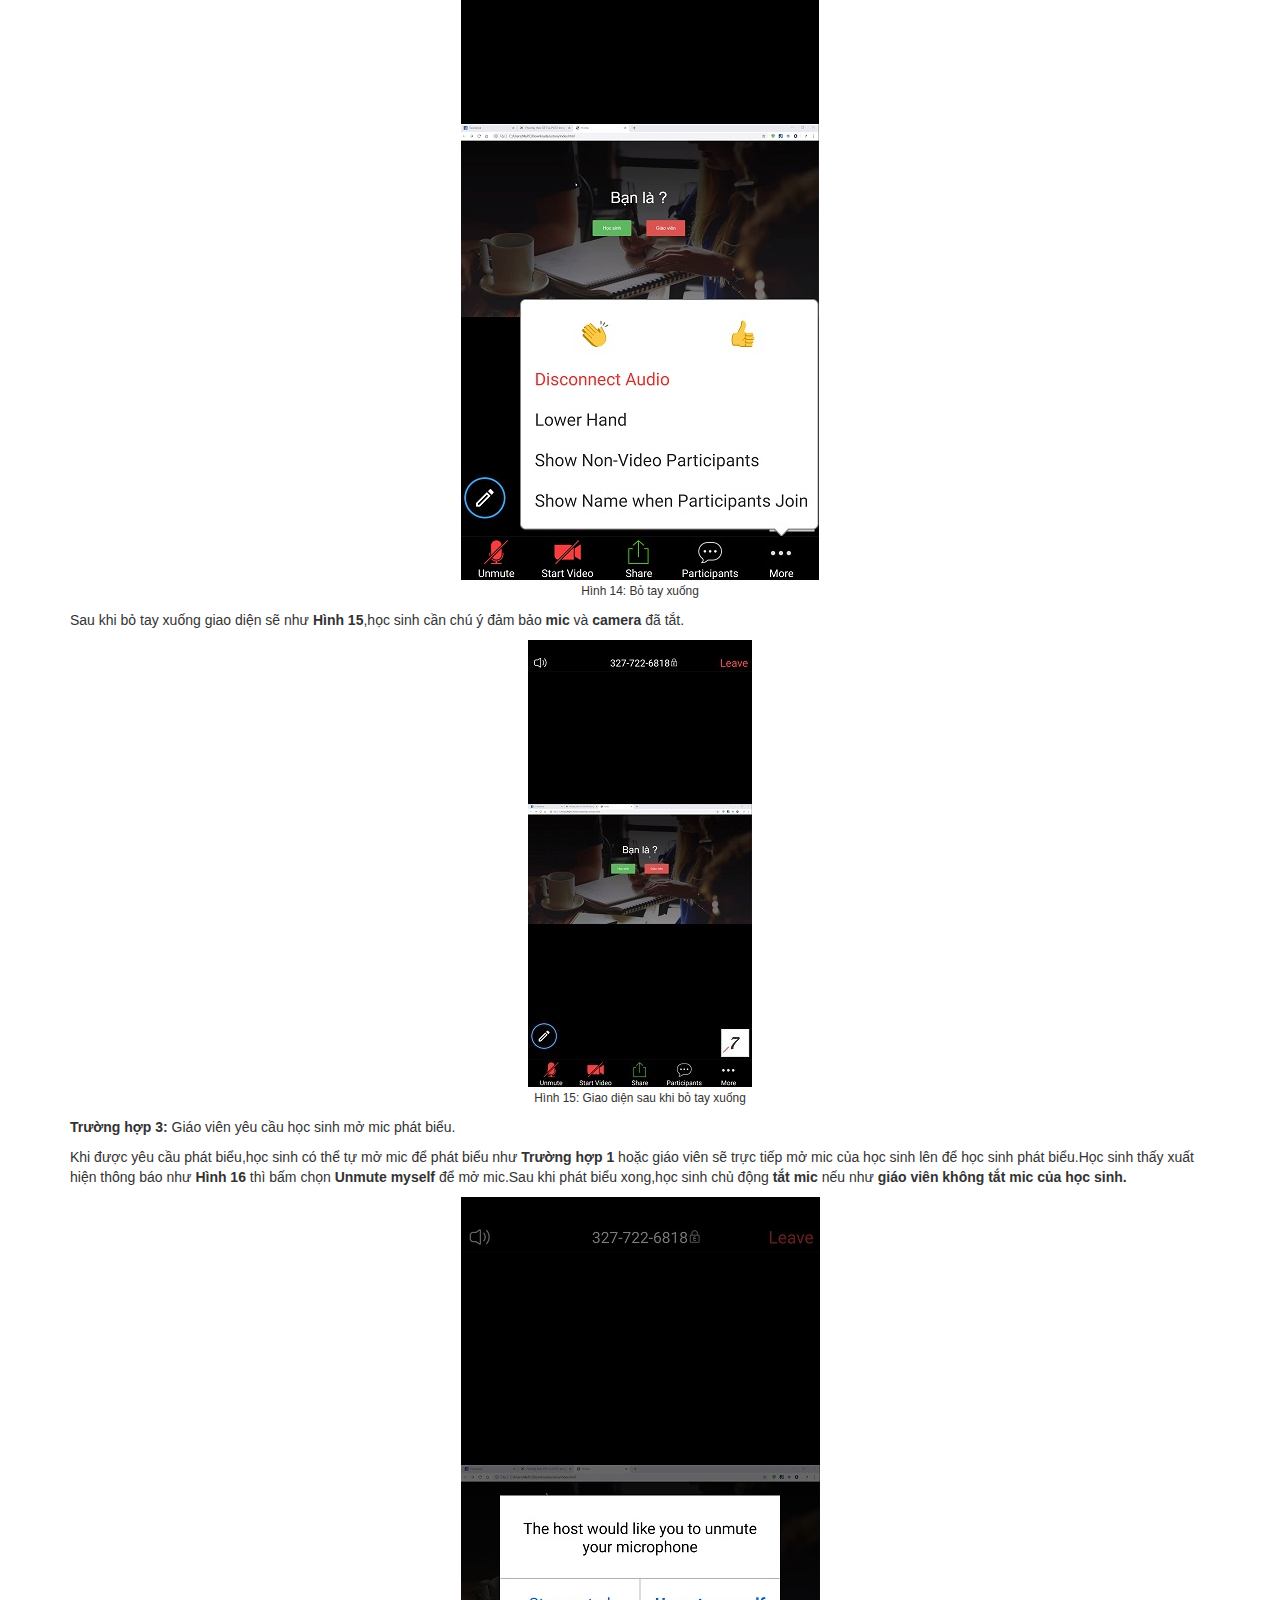
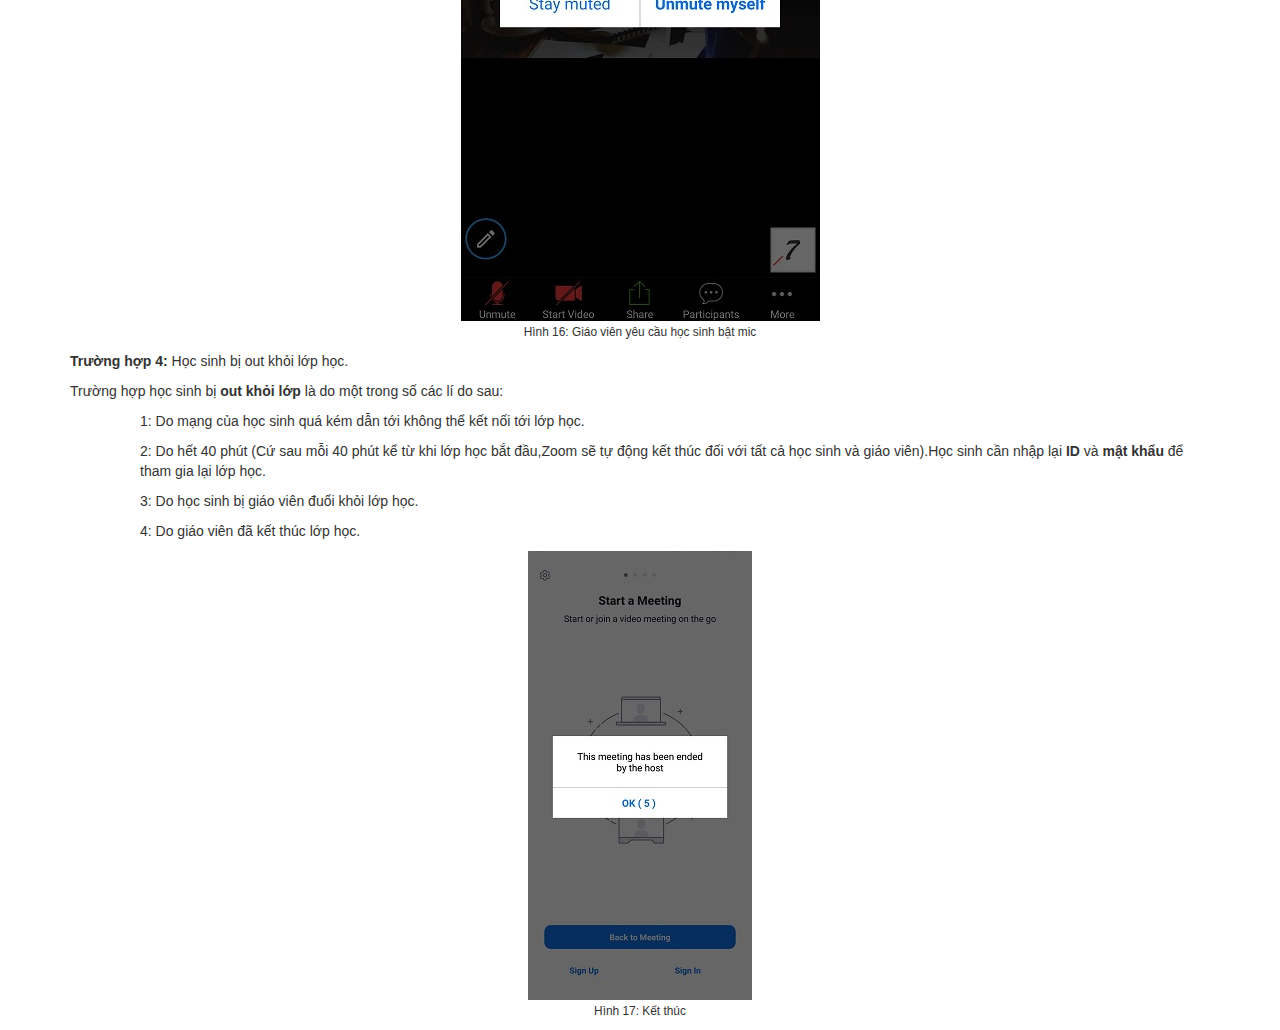
<file: hocsinhdt.html>
<!DOCTYPE html>
<html lang="en">
<head>
	<meta charset="UTF-8">
	<title>Hướng dẫn</title>
	<link rel="stylesheet" href="css/bootstrap.min.css">
	<link rel="stylesheet" href="css/font-awesome.min.css">
	<link rel="stylesheet" href="css/2.css">
</head>
<body>
	<div class="container tieude">
		<h1 class="text-center">Hướng dẫn học sinh sử dụng Zoom trên điện thoại</h1>
	</div>
	<div class="container">
		<div class="khoidong">
			<p><strong>* Khởi động ứng dụng Zoom trên điện thoại.</strong></p>
			<img src="img/hsdt/1.jpg" alt="">
			<p class="text-center"><small>Hình 1: Giao diện ứng dụng Zoom</small></p>
		</div>

		<div class="pt-3">
            <p>Ở đây chúng ta có 2 lựa chọn chính:</p>
            <p><strong>Join a Meeting: </strong>Tham gia lớp học mà không cần đăng nhập.</p>
            <p><strong>Sign In: </strong>Bắt buộc phải đăng nhập thì mới tham gia được lớp học.</p>
            <p>Chúng ta có thể làm theo 1 trong 2 cách trên,để đơn giản chúng tôi khuyến khích phụ huynh và học sinh sử dụng cách 1.</p>
        </div>

        <div class="cach1">
        	<h3>Cách 1: Join a Meeting (Đơn giản,khuyến khích sử dụng)</h4>
            <p>Sau khi chọn <strong>Join a Meeting </strong>chúng ta sẽ thấy giao diện như sau</p>
            <img src="img/hsdt/2.jpg" alt="">
            <p class="text-center"><small>Hình 2: Giao diện Join a Meeting</small></p>
            <p><strong>Trong đó: </strong></p>
            <p class="lui">1: ID hoặc Link do giáo viên cung cấp (Bắt buộc).</p>
            <p class="lui">2: Họ tên học sinh tham gia lớp học (Bắt buộc).</p>
            <p class="lui">3: Tích vào các ô trống như trong <strong>Hình 3</strong> (Bắt buộc).</p>

            <div class="buoc1 mb-3">
                <p><strong>Bước 1: </strong>Điền ID,tên học sinh và tích vào các ô trống như hình trên,sau đó bấm <strong>Join Meeting.</strong></p>
                <img src="img/hsdt/3.jpg" alt="">
                <p class="text-center"><small>Hình 3: Click Join Meeting</small></p>
            </div>

            <div class="buoc2 mb-3">
                <p><strong>Bước 2: </strong>Sau khi click "Join Meeting" sẽ xuất hiện giao diện như sau,phụ huynh/học sinh điền mật khẩu được giáo viên cung cấp sau đó ấn <strong>OK.</strong></p>
                <img src="img/hsdt/mk.jpg" alt="">
                <p class="text-center"><small>Hình 4: Điền mật khẩu sau đó bấm OK</small></p>
            </div>

            <div class="">
            	<p>Sau khi ấn <strong>OK</strong> sẽ mất 1 chút thời gian để hệ thống kết nối tới giáo viên.Thời gian nhanh hay chậm phụ thuộc vào tốc độ mạng của học sinh.</p>
            	<img src="img/hsdt/4.jpg" alt="">
            	<p class="text-center"><small>Hình 5: Connecting....</small></p>
            </div>

            <div class="mb-3">
                <p>Sau đó hệ thống sẽ xuất hiện giao diện như sau.Đây là giao diện học sinh đang đợi giáo viên cho phép vào lớp.</p>
                <img src="img/hsdt/5.jpg" alt="">
                <p class="text-center"><small>Hình 6: Học sinh đợi giáo viên cho phép vào lớp</small></p>
            </div>

            <div class="mb-3">
                <p>Sau khi được giáo viên chấp nhận tham gia lớp học,hệ thống sẽ tự động kết nối đưa học sinh tham gia lớp học.Thời gian nhanh hay chậm phụ thuộc vào tốc độ mạng của học sinh.<strong>Hình 7</strong> là giao diện sau khi học sinh được tham gia lớp học.</p>
                <img src="img/hsdt/6.jpg" alt="">
                <p class="text-center"><small>Hình 7: Kết nối với lớp học thành công</small></p>
            </div>

            <div>
            	<p><strong>Chú ý </strong>tới phần âm thanh,nếu chưa bật âm thanh hãy tiến hành bật âm thanh bằng cách click chọn <strong>Join Audio</strong> sau đó tiếp tục chọn <strong>Call via Device Audio</strong> như <strong>Hình 8.</strong></p>
            	<img src="img/hsdt/7.jpg" alt="">
            	<p class="text-center"><small>Hình 8: Bật âm thanh</small></p>
            </div>

            <div class="buoc3 mb-3">
                <p><strong>Bước 3: </strong>Kiểm tra mic và camera.Phụ huynh/học sinh cần đảm bảo <strong>mic và camera đã được tắt</strong> như hình.</p>
                <img class="" src="img/hsdt/8.jpg" alt="">
                <p class="text-center"><small>Hình 9: Đảm bảo mic và camera đã tắt</small></p>
            </div>

            <div class="mb-3">
                <h4>Như vậy học sinh đã tham gia lớp học bằng cách 1 thành công !</h4>
                <br><br>
                <h3>Cách 2: Sign In (Rất phức tạp,bài viết không khuyến khích sử dụng)</h3>
                <br><br><br><br>
                <h2>Sau đây là một số trường hợp <strong>quan trọng</strong> trong khi tham gia học online. </h2>
            </div>
				<br>
			<div class="th1">
				<p><strong>Trường hợp 1:</strong> Học sinh muốn mở mic để phát biểu.</p>
				<p>Bấm vào biểu tượng <strong>mic</strong> như <strong>Hình 10</strong> để bật mic phát biểu.</p>
				<img class="" src="img/hsdt/8.jpg" alt="">
                <p class="text-center"><small>Hình 10: Bật mic</small></p>
			</div>

			<div class="th1">
				<p>Sau khi mở mic,biểu tượng <strong>gạch chéo mic</strong> chéo sẽ chuyển thành <strong>mic không bị gạch chéo</strong>.</p>
				<img class="" src="img/hsdt/9.jpg" alt="">
                <p class="text-center"><small>Hình 11: Đã bật mic</small></p>
			</div>

			<div class="th1">
				<p><strong>Trường hợp 2:</strong> Học sinh muốn giơ tay phát biểu phát biểu.</p>
				<p>Bấm vào <strong>More</strong> sau đó chọn <strong>Raise Hand</strong> để giơ tay phát biểu.Giáo viên sẽ nhận biết được học sinh nào đang giơ tay để gọi phát biểu.</p>
				<img class="" src="img/hsdt/10.jpg" alt="">
                <p class="text-center"><small>Hình 12: Giơ tay phát biểu</small></p>
			</div>

			<div>
				<p>Giao diện khi học sinh giơ tay sẽ xuất hiện 1 bàn tay</p>
				<img class="" src="img/hsdt/11.jpg" alt="">
				<p class="text-center"><small>Hình 13: Giao diện giơ tay phát biểu</small></p>
			</div>

			<div>
				<p>Để bỏ tay xuống học sinh chọn <strong>More</strong> sau đó tiếp tục chọn <strong>Lower Hand</strong> như <strong>Hình 14</strong></p>
				<img class="" src="img/hsdt/14.jpg" alt="">
				<p class="text-center"><small>Hình 14: Bỏ tay xuống</small></p>
			</div>

			<div>
				<p>Sau khi bỏ tay xuống giao diện sẽ như <strong>Hình 15</strong>,học sinh cần chú ý đảm bảo <strong>mic</strong> và <strong>camera</strong> đã tắt.</p>
				<img class="" src="img/hsdt/8.jpg" alt="">
				<p class="text-center"><small>Hình 15: Giao diện sau khi bỏ tay xuống</small></p>
			</div>

			<div class="th">
				<p><strong>Trường hợp 3:</strong> Giáo viên yêu cầu học sinh mở mic phát biểu.</p>
				<p>Khi được yêu cầu phát biểu,học sinh có thể tự mở mic để phát biểu như <strong>Trường hợp 1</strong> hoặc giáo viên sẽ trực tiếp mở mic của học sinh lên để học sinh phát biểu.Học sinh thấy xuất hiện thông báo như <strong>Hình 16</strong> thì bấm chọn <strong>Unmute myself</strong> để mở mic.Sau khi phát biểu xong,học sinh chủ động <strong>tắt mic</strong> nếu như <strong>giáo viên không tắt mic của học sinh.</strong></p>
				<img class="" src="img/hsdt/12.jpg" alt="">
                <p class="text-center"><small>Hình 16: Giáo viên yêu cầu học sinh bật mic</small></p>
			</div>

			<div class="th">
				<p><strong>Trường hợp 4:</strong> Học sinh bị out khỏi lớp học.</p>
				<p>Trường hợp học sinh bị <strong>out khỏi lớp</strong> là do một trong số các lí do sau:</p>
				<p class="lui">1: Do mạng của học sinh quá kém dẫn tới không thể kết nối tới lớp học.</p>
				<p class="lui">2: Do hết 40 phút (Cứ sau mỗi 40 phút kể từ khi lớp học bắt đầu,Zoom sẽ tự động kết thúc đối với tất cả học sinh và giáo viên).Học sinh cần nhập lại <strong>ID</strong> và <strong>mật khẩu</strong> để tham gia lại lớp học.</p>
				<p class="lui">3: Do học sinh bị giáo viên đuổi khỏi lớp học.</p>
				<p class="lui">4: Do giáo viên đã kết thúc lớp học.</p>
				<img class="" src="img/hsdt/15.jpg" alt="">
                <p class="text-center"><small>Hình 17: Kết thúc</small></p>
			</div>
        </div>

	</div> <!-- end container -->
</body>
</html>
</file>
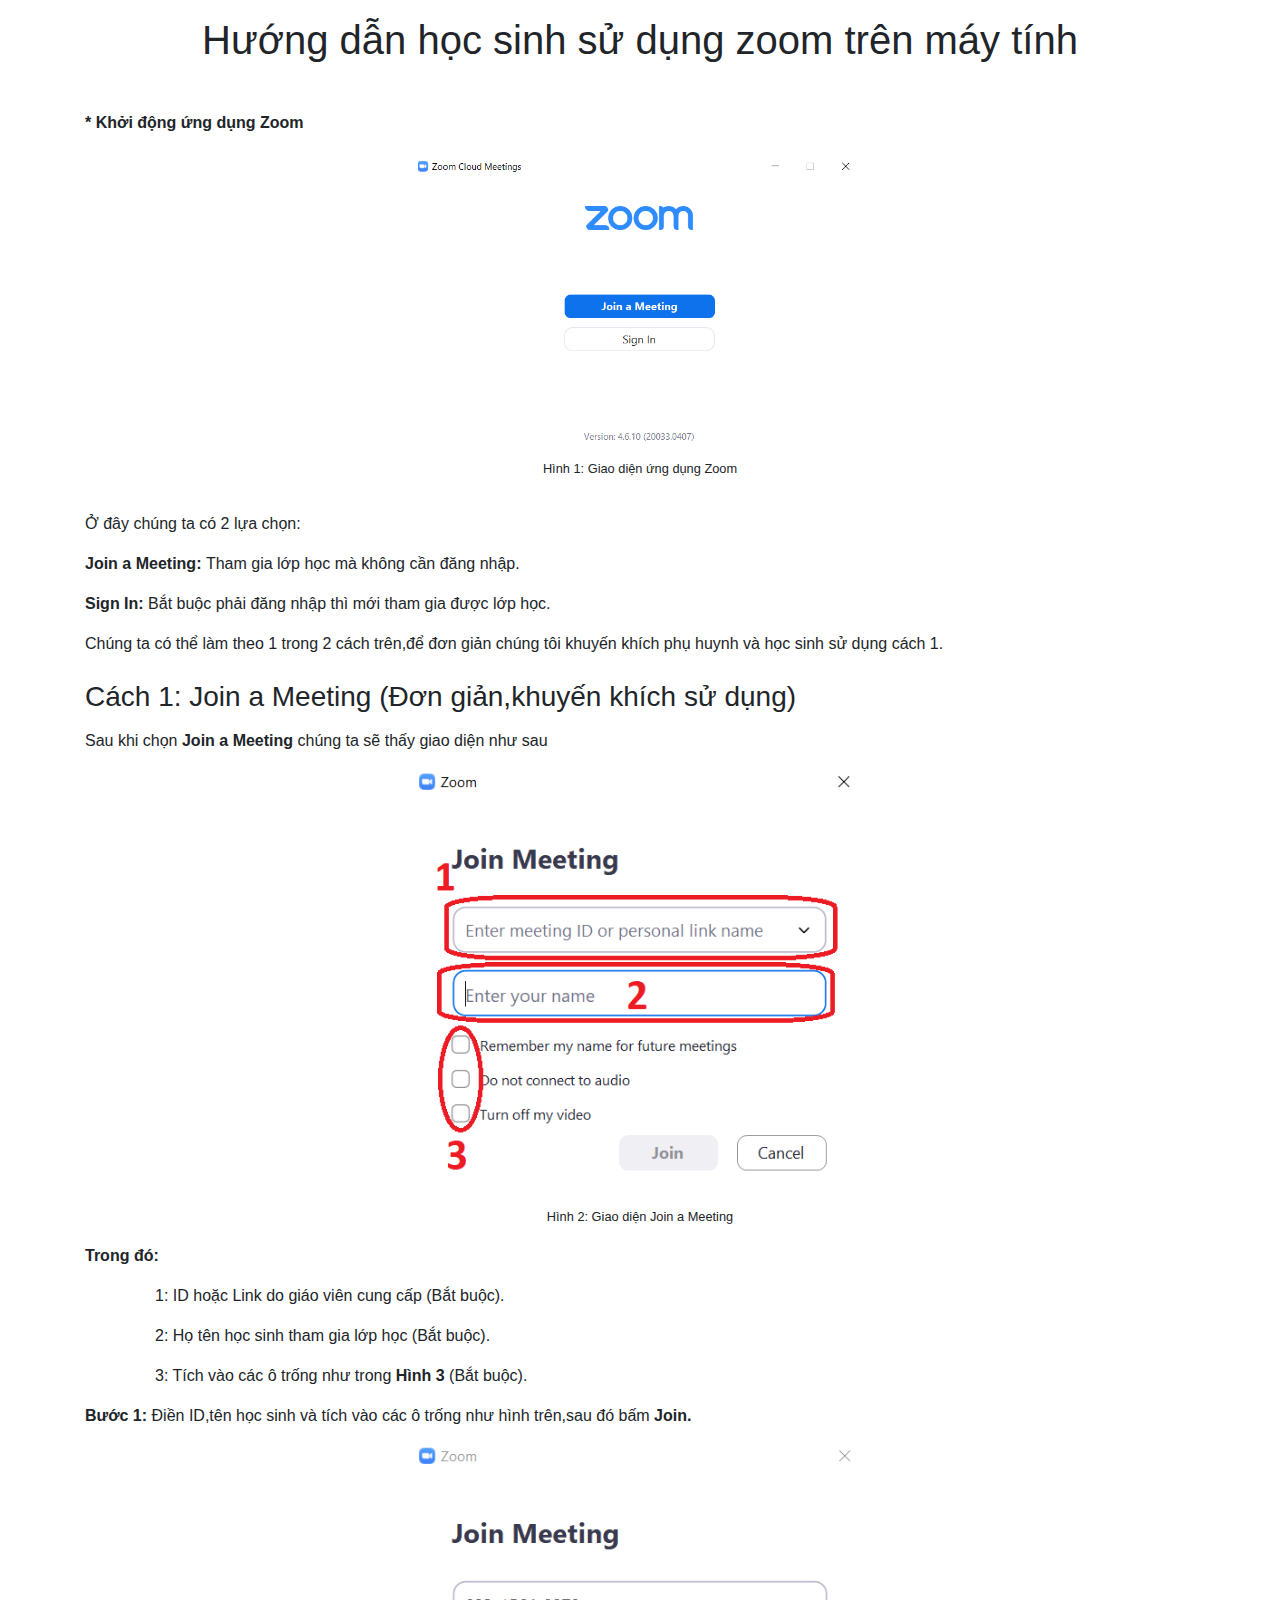
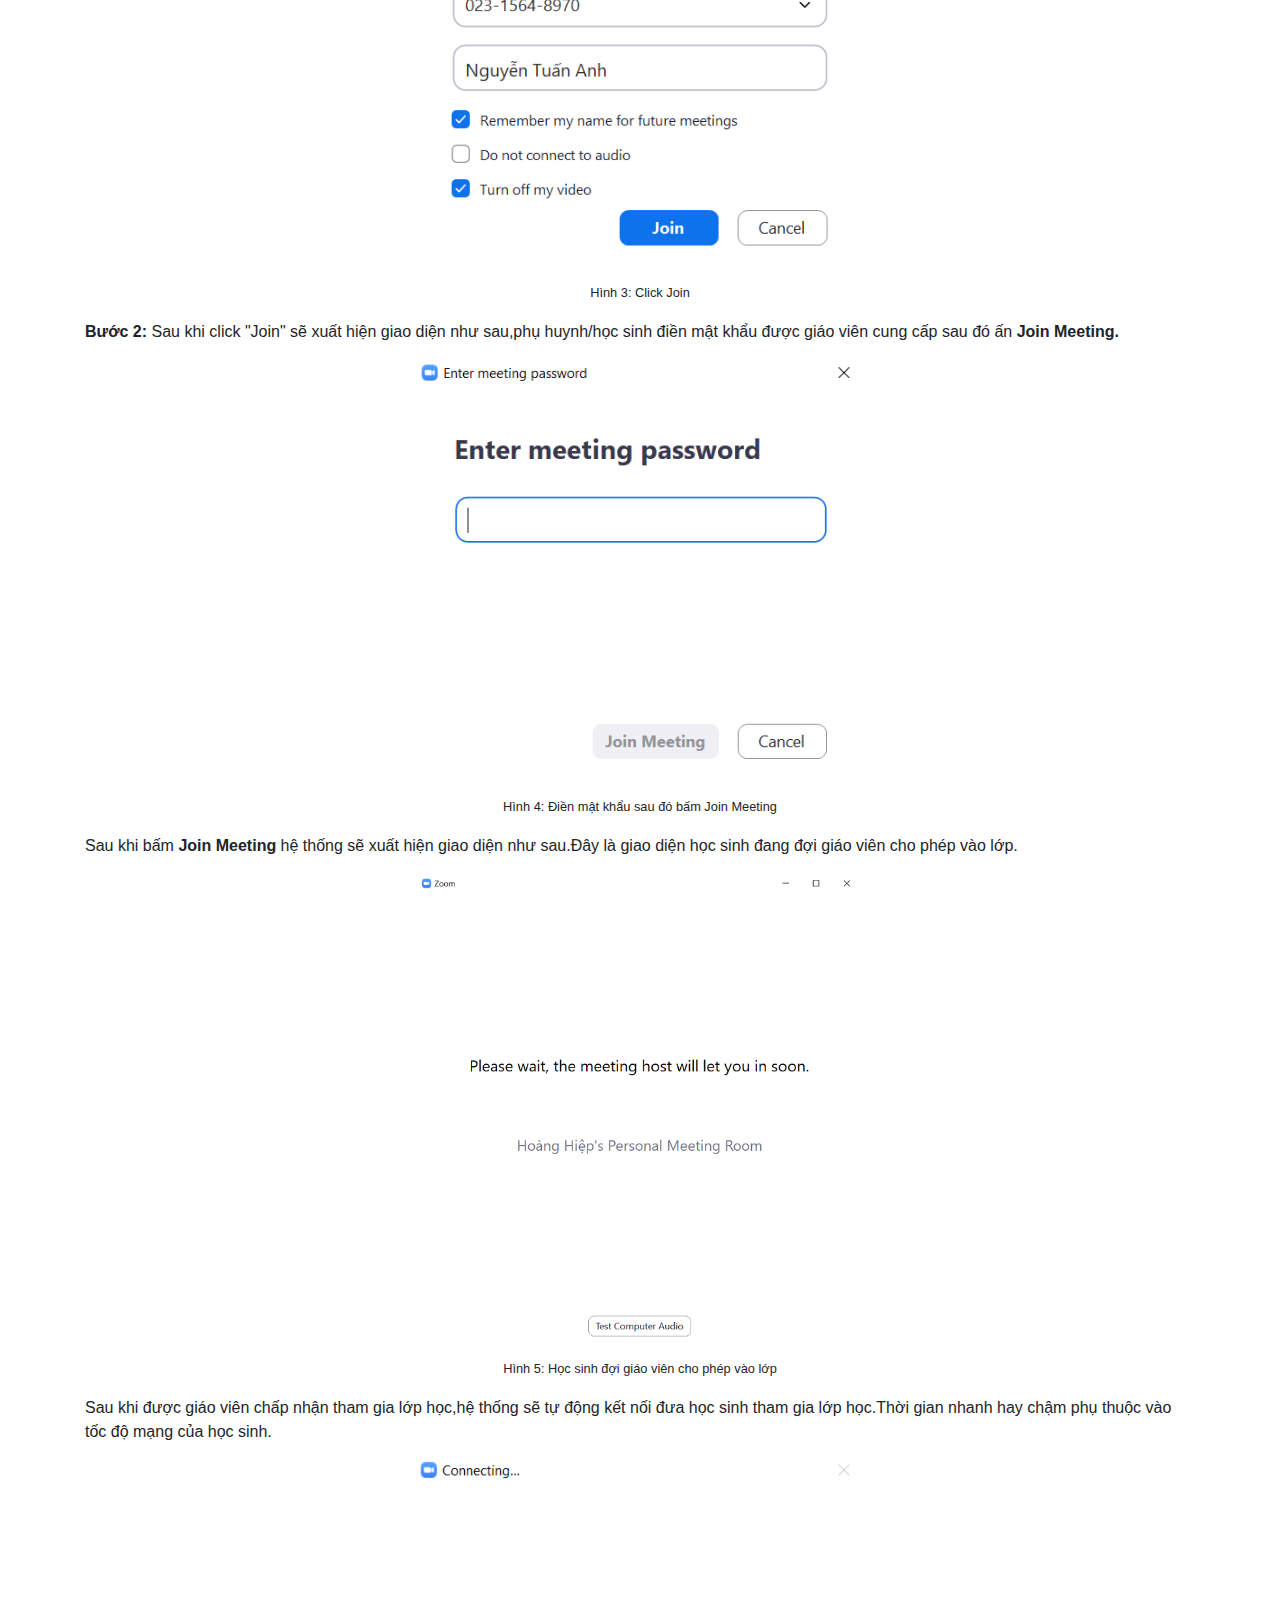
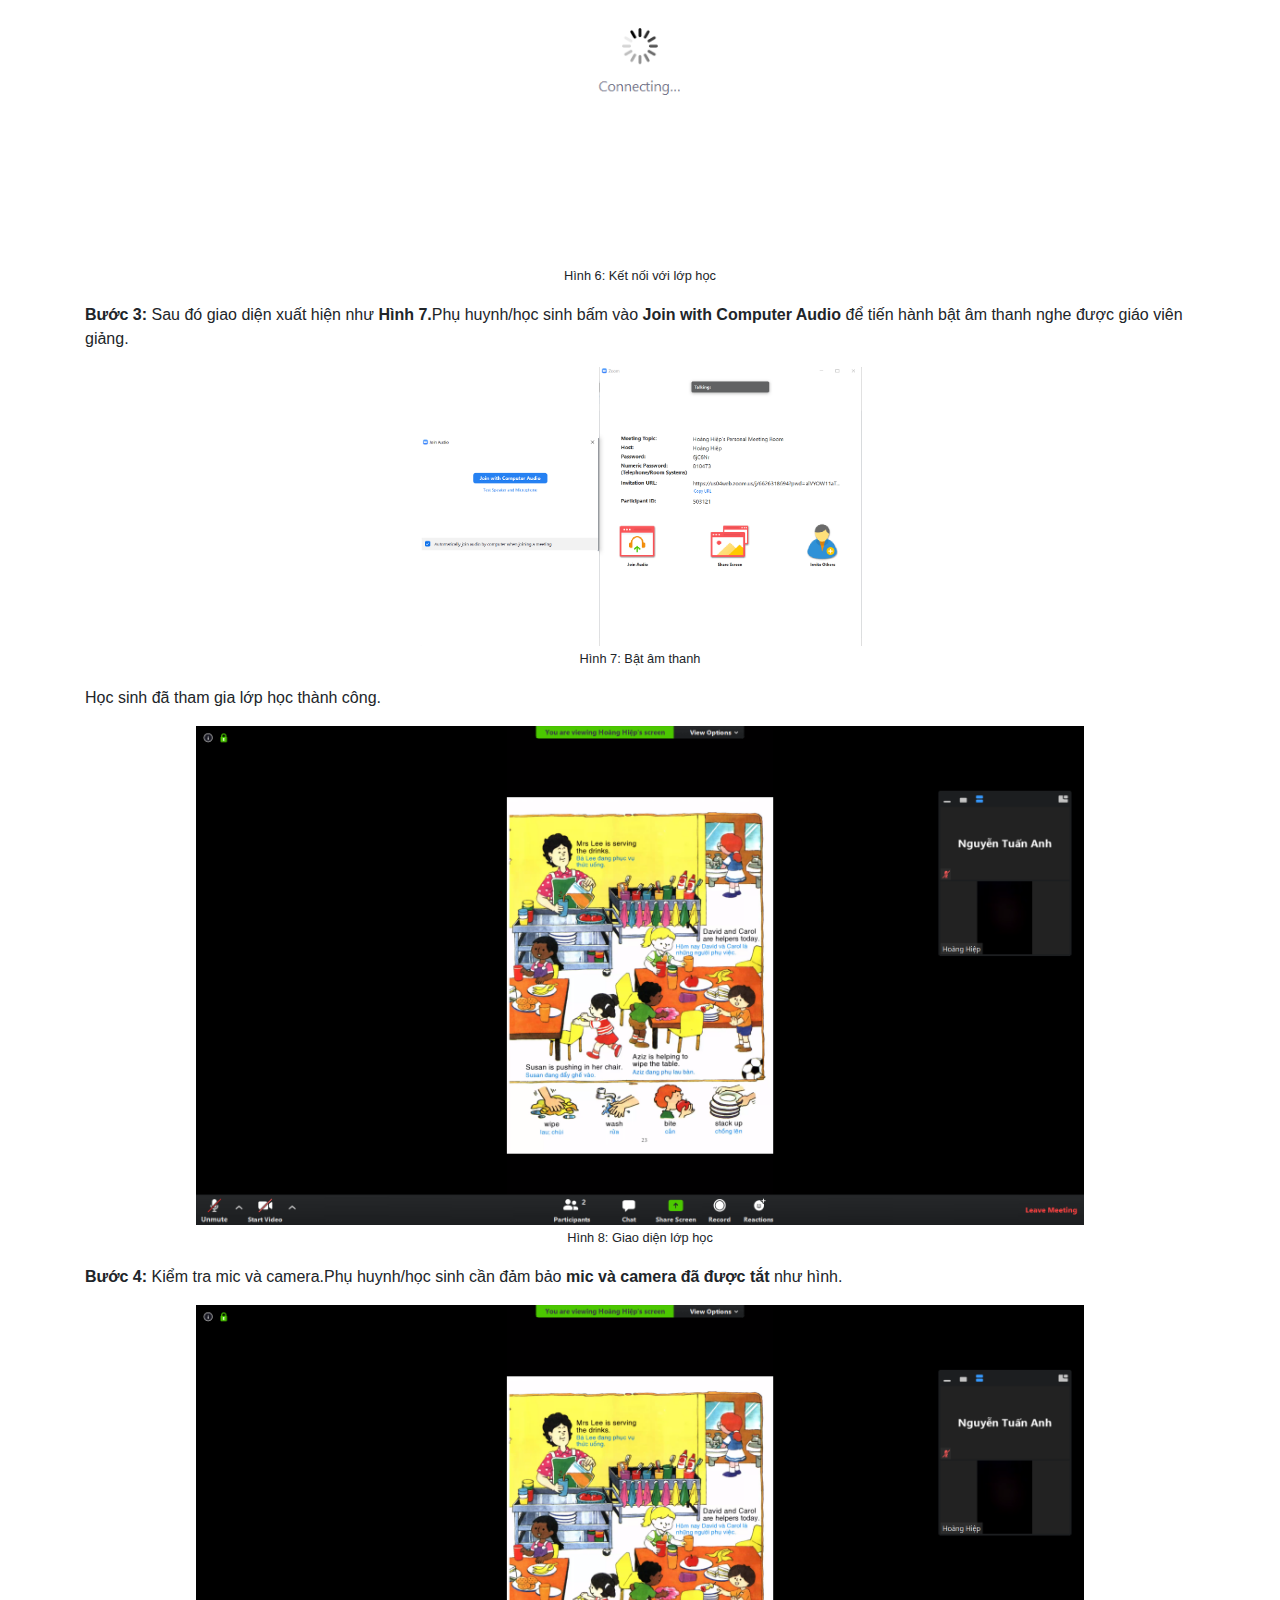
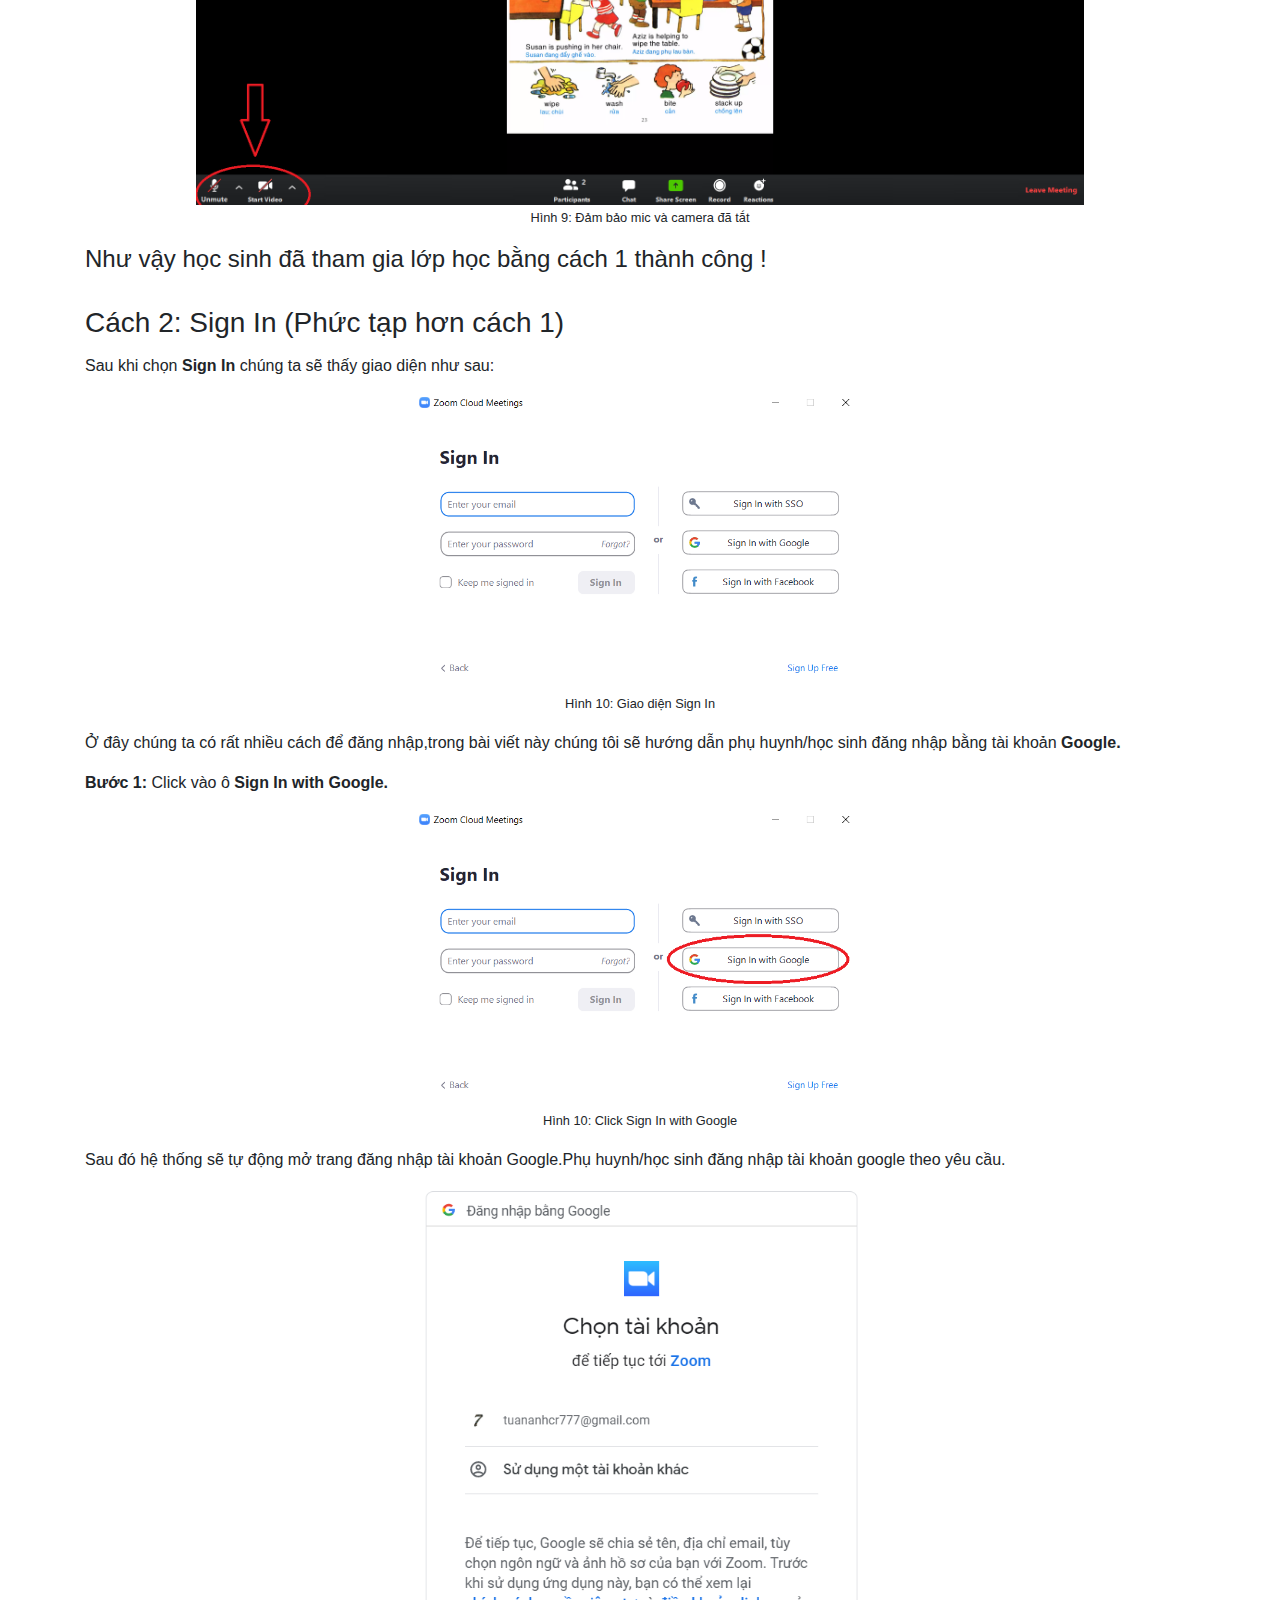
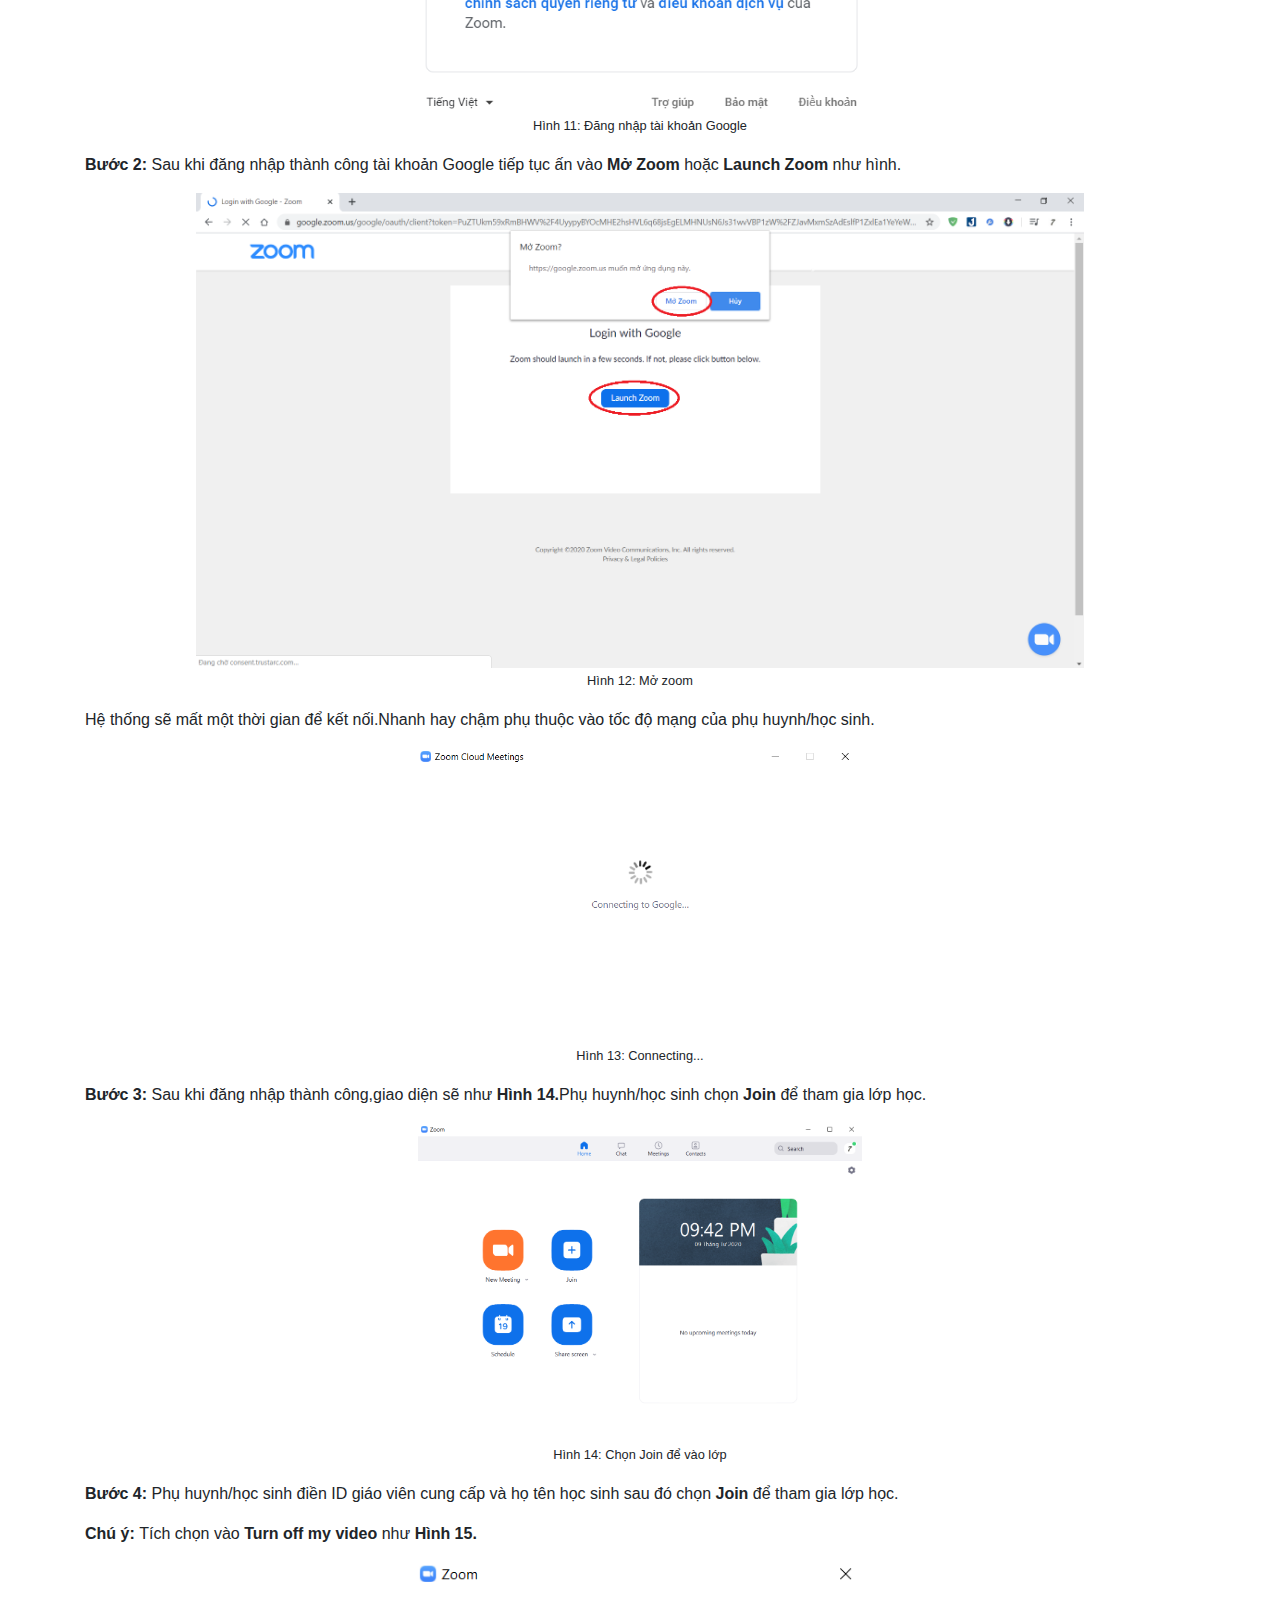
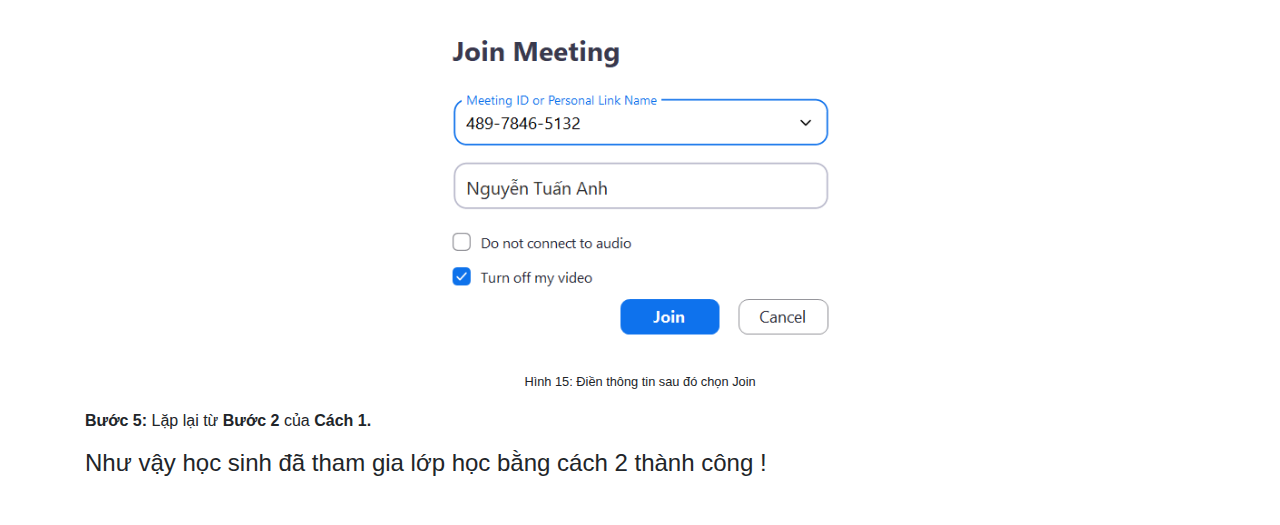
<file: hocsinhmt.html>
<!DOCTYPE html>
<!--
	ustora by freshdesignweb.com
	Twitter: https://twitter.com/freshdesignweb
	URL: https://www.freshdesignweb.com/ustora/
-->
<html lang="en">
  <head>
    <meta charset="utf-8">
    <meta http-equiv="X-UA-Compatible" content="IE=edge">
    <meta name="viewport" content="width=device-width, initial-scale=1">
    <title>Hướng dẫn</title>
    
    <!-- Google Fonts -->
    <link href='http://fonts.googleapis.com/css?family=Titillium+Web:400,200,300,700,600' rel='stylesheet' type='text/css'>
    <link href='http://fonts.googleapis.com/css?family=Roboto+Condensed:400,700,300' rel='stylesheet' type='text/css'>
    <link href='http://fonts.googleapis.com/css?family=Raleway:400,100' rel='stylesheet' type='text/css'>
    
    <!-- Bootstrap -->
    <!-- <link rel="stylesheet" href="css/bootstrap.min.css"> -->
    <link rel="stylesheet" href="https://maxcdn.bootstrapcdn.com/bootstrap/4.0.0/css/bootstrap.min.css" integrity="sha384-Gn5384xqQ1aoWXA+058RXPxPg6fy4IWvTNh0E263XmFcJlSAwiGgFAW/dAiS6JXm" crossorigin="anonymous">
    
    <!-- Font Awesome -->
    <link rel="stylesheet" href="css/font-awesome.min.css">
    
    <!-- Custom CSS -->
    <link rel="stylesheet" href="css/owl.carousel.css">
    <link rel="stylesheet" href="style.css">
    <link rel="stylesheet" href="css/responsive.css">
    <link rel="stylesheet" href="css/1.css">

    <!-- HTML5 shim and Respond.js for IE8 support of HTML5 elements and media queries -->
    <!-- WARNING: Respond.js doesn't work if you view the page via file:// -->
    <!--[if lt IE 9]>
      <script src="https://oss.maxcdn.com/html5shiv/3.7.2/html5shiv.min.js"></script>
      <script src="https://oss.maxcdn.com/respond/1.4.2/respond.min.js"></script>
    <![endif]-->
  </head>
  <body>
   
    <div class="container text-center mb-3 pb-3 pt-3">
        <h1>Hướng dẫn học sinh sử dụng zoom trên máy tính</h1>
    </div>
    
    <div class="container">
        <div class="buoc1 mb-3">
            <strong>* Khởi động ứng dụng Zoom</strong> 
            <br><br>
            <img src="img/1.png" alt="">
            <p class="text-center"><small>Hình 1: Giao diện ứng dụng Zoom</small></p>
        </div>
        <div class="pt-3">
            <p>Ở đây chúng ta có 2 lựa chọn:</p>
            <p><strong>Join a Meeting: </strong>Tham gia lớp học mà không cần đăng nhập.</p>
            <p><strong>Sign In: </strong>Bắt buộc phải đăng nhập thì mới tham gia được lớp học.</p>
            <p>Chúng ta có thể làm theo 1 trong 2 cách trên,để đơn giản chúng tôi khuyến khích phụ huynh và học sinh sử dụng cách 1.</p>
        </div>

        <div class="cach1 pt-2">
            <h3>Cách 1: Join a Meeting (Đơn giản,khuyến khích sử dụng)</h4>
            <p>Sau khi chọn <strong>Join a Meeting </strong>chúng ta sẽ thấy giao diện như sau</p>
            <img src="img/2.png" alt="">
            <p class="text-center"><small>Hình 2: Giao diện Join a Meeting</small></p>
            <p><strong>Trong đó: </strong></p>
            <p class="lui">1: ID hoặc Link do giáo viên cung cấp (Bắt buộc).</p>
            <p class="lui">2: Họ tên học sinh tham gia lớp học (Bắt buộc).</p>
            <p class="lui">3: Tích vào các ô trống như trong <strong>Hình 3</strong> (Bắt buộc).</p>

            <div class="buoc1 mb-3">
                <p><strong>Bước 1: </strong>Điền ID,tên học sinh và tích vào các ô trống như hình trên,sau đó bấm <strong>Join.</strong></p>
                <img src="img/2-1.png" alt="">
                <p class="text-center"><small>Hình 3: Click Join</small></p>
            </div>
            <div class="buoc2 mb-3">
                <p><strong>Bước 2: </strong>Sau khi click "Join" sẽ xuất hiện giao diện như sau,phụ huynh/học sinh điền mật khẩu được giáo viên cung cấp sau đó ấn <strong>Join Meeting.</strong></p>
                <img src="img/3.png" alt="">
                <p class="text-center"><small>Hình 4: Điền mật khẩu sau đó bấm Join Meeting</small></p>
            </div>
            <div class="mb-3">
                <p>Sau khi bấm <strong>Join Meeting</strong> hệ thống sẽ xuất hiện giao diện như sau.Đây là giao diện học sinh đang đợi giáo viên cho phép vào lớp.</p>
                <img src="img/4.png" alt="">
                <p class="text-center"><small>Hình 5: Học sinh đợi giáo viên cho phép vào lớp</small></p>
            </div>
            <div class="mb-3">
                <p>Sau khi được giáo viên chấp nhận tham gia lớp học,hệ thống sẽ tự động kết nối đưa học sinh tham gia lớp học.Thời gian nhanh hay chậm phụ thuộc vào tốc độ mạng của học sinh.</p>
                <img src="img/5.png" alt="">
                <p class="text-center"><small>Hình 6: Kết nối với lớp học</small></p>
            </div>
            <div class="buoc3 mb-3">
                <p><strong>Bước 3: </strong>Sau đó giao diện xuất hiện như <strong>Hình 7.</strong>Phụ huynh/học sinh bấm vào <strong>Join with Computer Audio</strong> để tiến hành bật âm thanh nghe được giáo viên giảng.</p>
                <img src="img/6.png" alt="">
                <p class="text-center"><small>Hình 7: Bật âm thanh</small></p>
            </div>
            <div class="mb-3">
                <p>Học sinh đã tham gia lớp học thành công.</p>
                <img class="full" src="img/7.png" alt="">
                <p class="text-center"><small>Hình 8: Giao diện lớp học</small></p>
            </div>
            <div class="buoc4 mb-3">
                <p><strong>Bước 4: </strong>Kiểm tra mic và camera.Phụ huynh/học sinh cần đảm bảo <strong>mic và camera đã được tắt</strong> như hình.</p>
                <img class="full" src="img/7-1.png" alt="">
                <p class="text-center"><small>Hình 9: Đảm bảo mic và camera đã tắt</small></p>
            </div>
            <div class="mb-3">
                <h4>Như vậy học sinh đã tham gia lớp học bằng cách 1 thành công !</h4>
            </div>
        </div> <!-- end cach1 -->

        <div class="cach2 pt-3">
            <h3>Cách 2: Sign In (Phức tạp hơn cách 1)</h4>
            <p>Sau khi chọn <strong>Sign In </strong>chúng ta sẽ thấy giao diện như sau:</p>
            <img src="img/12.png" alt="">
            <p class="text-center"><small>Hình 10: Giao diện Sign In</small></p>
            <p>Ở đây chúng ta có rất nhiều cách để đăng nhập,trong bài viết này chúng tôi sẽ hướng dẫn phụ huynh/học sinh đăng nhập bằng tài khoản <strong>Google.</strong></p>

            <div class="buoc1 mb-3">
                <p>
                    <strong>Bước 1: </strong>Click vào ô <strong>Sign In with Google.</strong>
                </p>
                <img src="img/12-1.png" alt="">
                <p class="text-center"><small>Hình 10: Click Sign In with Google</small></p>
            </div>

            <div class="mb-3">
                <p>Sau đó hệ thống sẽ tự động mở trang đăng nhập tài khoản Google.Phụ huynh/học sinh đăng nhập tài khoản google theo yêu cầu.</p>
                <img src="img/13.png" alt="">
                <p class="text-center"><small>Hình 11: Đăng nhập tài khoản Google</small></p>
            </div>

            <div class="buoc2 mb-3">
                <p><strong>Bước 2: </strong>Sau khi đăng nhập thành công tài khoản Google tiếp tục ấn vào <strong>Mở Zoom</strong> hoặc <strong>Launch Zoom</strong> như hình.</p>
                <img class="full" src="img/14.png" alt="">
                <p class="text-center"><small>Hình 12: Mở zoom</small></p>
            </div>

            <div class="mb-3">
                <p>Hệ thống sẽ mất một thời gian để kết nối.Nhanh hay chậm phụ thuộc vào tốc độ mạng của phụ huynh/học sinh.</p>
                <img src="img/15.png" alt="">
                <p class="text-center"><small>Hình 13: Connecting...</small></p>
            </div>

            <div class="buoc3 mb-3">
                <p><strong>Bước 3: </strong>Sau khi đăng nhập thành công,giao diện sẽ như <strong>Hình 14.</strong>Phụ huynh/học sinh chọn <strong>Join </strong>để tham gia lớp học.</p>
                <img src="img/16.png" alt="">
                <p class="text-center"><small>Hình 14: Chọn Join để vào lớp</small></p>
            </div>

            <div class="buoc4 mb-3">
                <p><strong>Bước 4: </strong>Phụ huynh/học sinh điền ID giáo viên cung cấp và họ tên học sinh sau đó chọn <strong>Join </strong>để tham gia lớp học.</p>
                <p><strong>Chú ý: </strong>Tích chọn vào <strong>Turn off my video</strong> như <strong>Hình 15.</strong></p>
                <img src="img/17.png" alt="">
                <p class="text-center"><small>Hình 15: Điền thông tin sau đó chọn Join</small></p>
            </div>

            <div class="buoc5 mb-3">
                <p><strong>Bước 5: </strong>Lặp lại từ <strong>Bước 2 </strong>của <strong>Cách 1.</strong></p>
            </div>

            <div class="mb-3 pb-3">
                <h4>Như vậy học sinh đã tham gia lớp học bằng cách 2 thành công !</h4>
            </div>

        </div>
    </div> <!-- end container -->
        
  </body>
</html>
</file>
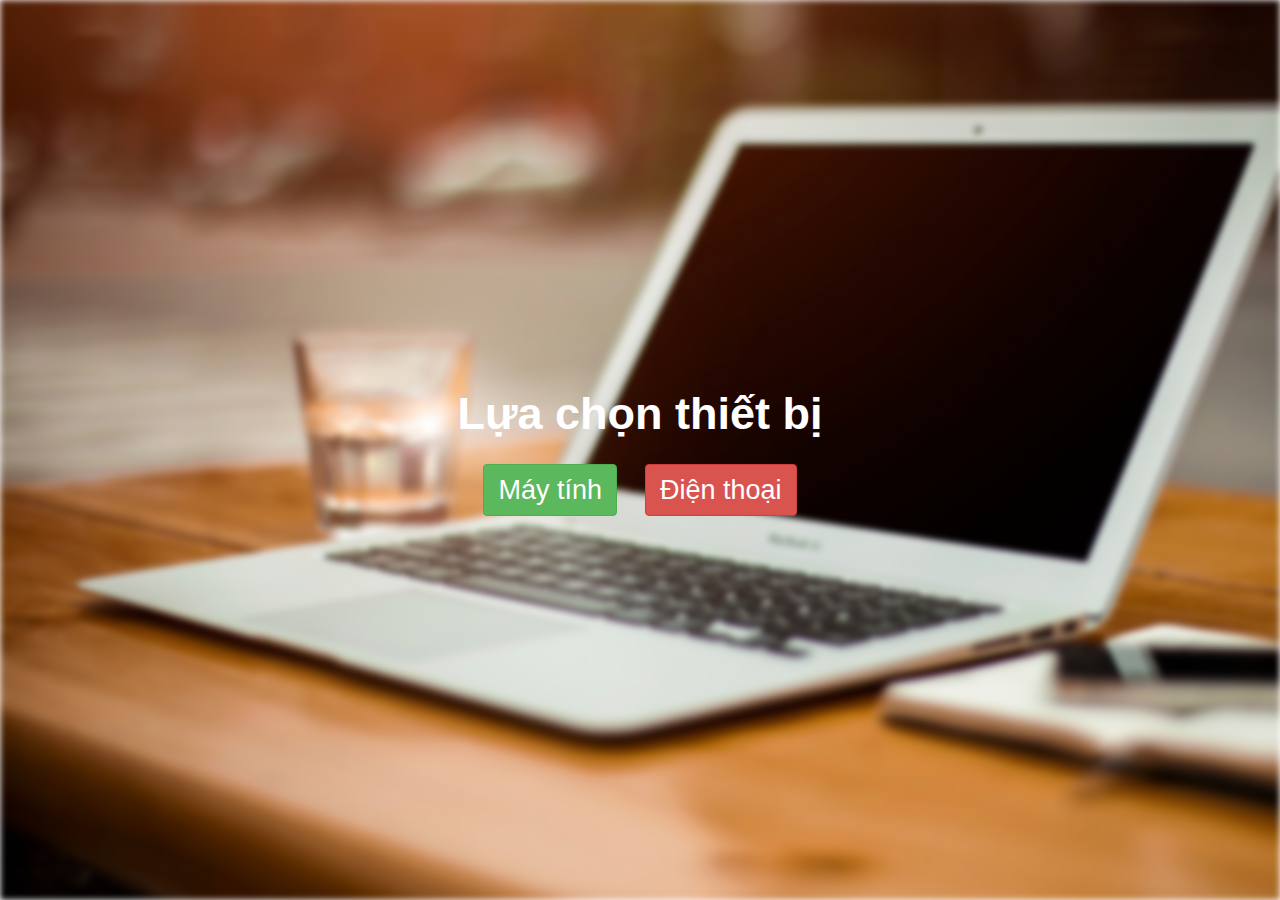
<file: thietbigv.html>
<!DOCTYPE html>
<html lang="en">
<head>
	<meta charset="UTF-8">
	<meta name="viewport" content="width=device-width, initial-scale=1">
	<title>Thiết Bị</title>
	<link rel="stylesheet" href="css/bootstrap.min.css">
	<link rel="stylesheet" href="css/font-awesome.min.css">
	<link rel="stylesheet" href="thietbi.css">
</head>
<body>
	<div class="noidung">
		
	</div>
	<div class="nd">
		<h2 class="_text">Lựa chọn thiết bị</h2>
		<a href="giaovienmt.html" class="btn btn-success">Máy tính</a>
		<a href="giaoviendt.html" class="btn btn-danger">Điện thoại</a>
	</div>
</body>
</html>
</file>
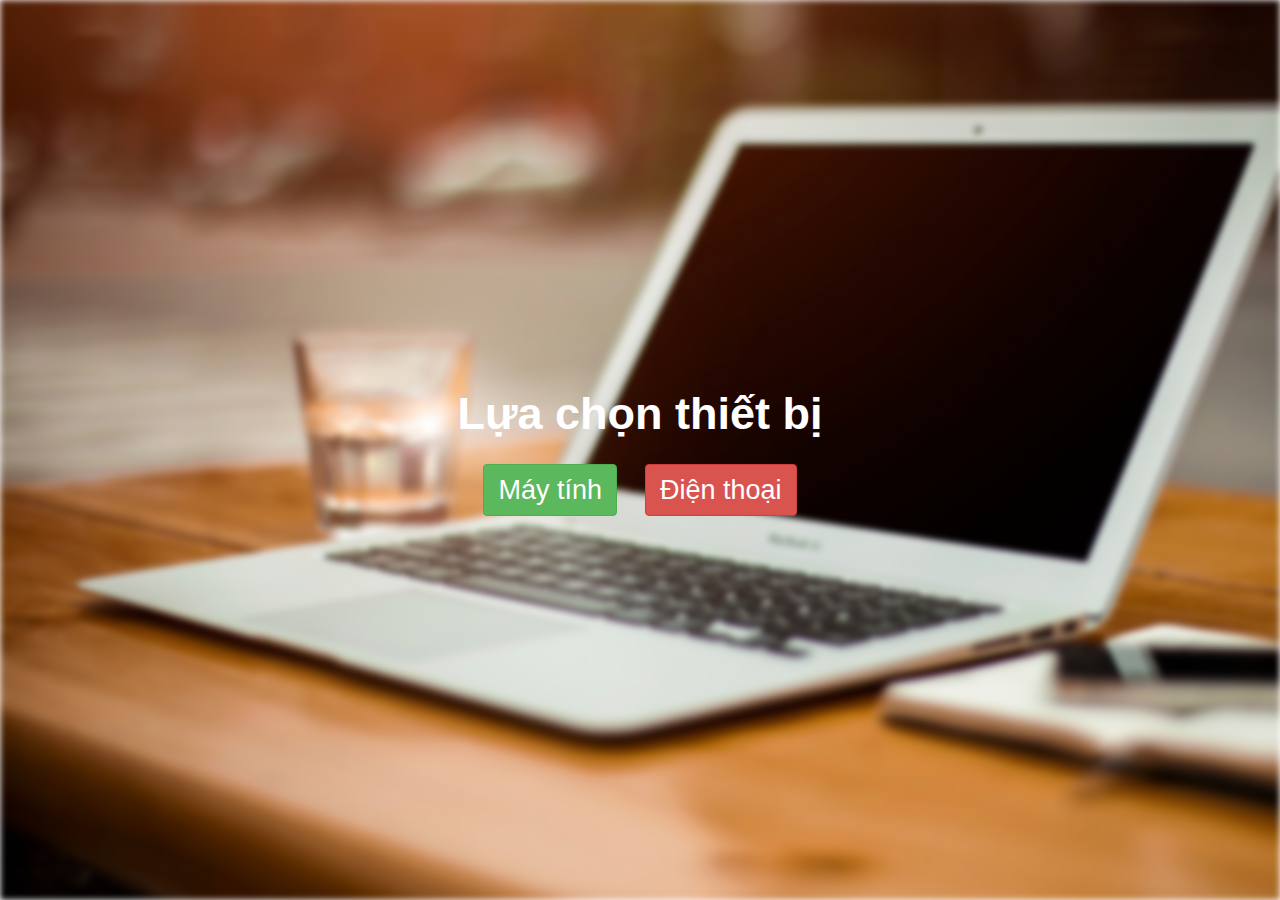
<file: thietbihs.html>
<!DOCTYPE html>
<html lang="en">
<head>
	<meta charset="UTF-8">
	<meta name="viewport" content="width=device-width, initial-scale=1">
	<title>Thiết Bị</title>
	<link rel="stylesheet" href="css/bootstrap.min.css">
	<link rel="stylesheet" href="css/font-awesome.min.css">
	<link rel="stylesheet" href="thietbi.css">
</head>
<body>
	<div class="noidung">
		
	</div>
	<div class="nd">
		<h2 class="_text">Lựa chọn thiết bị</h2>
		<a href="hocsinhmt.html" class="btn btn-success">Máy tính</a>
		<a href="hocsinhdt.html" class="btn btn-danger">Điện thoại</a>
	</div>
</body>
</html>
</file>
<file: css/1.css>
img
{
	display: block;
	margin-left: auto;
	margin-right: auto;
	width: 40%;
}
small
{
	text-align: center;
}
.lui
{
	margin-left: 70px;
}
.full
{
	width: 80%;
}
</file>
<file: style.css>
.floatleft { float: left }
.floatright { float: right }
.alignleft {
    float: left;
    margin-right: 15px;
}
.alignright {
    float: right;
    margin-left: 15px;
}
.aligncenter {
    display: block;
    margin: 0 auto 15px;
}
a:focus { outline: 0px solid }
img {
    max-width: 100%;
    height: auto;
}
.fix { overflow: hidden }
h1,
h2,
h3,
h4,
h5,
h6 {
    margin: 0 0 15px;
}
body { font-family:Arial, Helvetica, sans-serif; }



.header-area {
    background: none repeat scroll 0 0 #f4f4f4;
}
.header-area a {
    color: #888;
}
.user-menu ul {
    list-style: outside none none;
    margin: 0;
    padding: 0;
}
.user-menu li {
    display: inline-block;
}
.user-menu li a {
    display: block;
    font-size: 13px;
    margin-right: 5px;
    padding: 10px;
}
.user-menu li a i.fa {
    margin-right: 5px;
}
.header-right ul.list-inline {
    margin: 0;
    text-align: right;
}
.header-right ul.list-inline li a {
    display: block;
    padding: 9px;
}
.header-right ul.list-inline li ul a {
    padding: 5px 15px;
}
.header-right ul.list-inline li ul {
    border: medium none;
    border-radius: 0;
    left: 50%;
    margin-left: -50px;
    min-width: 100px;
    text-align: center;
}

.mainmenu-area {background: none repeat scroll 0 0 #fbfbfb;
font-family: "Roboto Condensed",sans-serif;
text-transform: uppercase;
width: 100%;
z-index: 999;}



.logo h1 {
    font-size: 40px;
    margin: 30px 0;font-weight: 400;
}
.logo h1 a {
    color: #999;
}
.logo h1 a:hover {text-decoration: none;opacity: .7}
.logo h1 a span {
    color: #5a88ca;
}
.shopping-item {
    border: 1px solid #ddd;
    float: right;
    font-size: 18px;
    margin-top: 40px;
    padding: 10px;
    position: relative;
}
.shopping-item a {
    color: #666;
}
.cart-amunt {
    color: #5a88ca;
    font-weight: 700;
}
.product-count {
    background: none repeat scroll 0 0 #5a88ca;
    border-radius: 50%;
    color: #fff;
    display: inline-block;
    font-size: 10px;
    height: 20px;
    padding-top: 2px;
    position: absolute;
    right: -10px;
    text-align: center;
    top: -10px;
    width: 20px;
}
.shopping-item i.fa {
    margin-left: 15px;
}


.shopping-item:hover {
    background: none repeat scroll 0 0 #5a88ca;
    border-color: #5a88ca;
}
.shopping-item:hover a {
    color: #fff;text-decoration: none
}
.shopping-item:hover .cart-amunt {
    color: #fff;
}
.shopping-item:hover .product-count {
    background: none repeat scroll 0 0 #000;
}


.mainmenu-area ul.navbar-nav li a {
    color: #6e6a6a;
    font-size: 14px;
    padding: 20px;
}

.mainmenu-area ul.navbar-nav li:hover a, .mainmenu-area ul.navbar-nav li.active a {background: #5a88ca; color:#FFF;}
.mainmenu-area .nav > li > a:focus {color: #FFF;}

.slider-area { width:80%; position:relative; margin:0 auto; padding:5px;}
/*-------------------------
[9. Block slider]
---------------------------*/
.block-slider{
	border:none;
	width: 100%;
}
.block-slider ul li{
	list-style: none;
}
.block-slider .bx-pager{
	display: none;
}
.block-slider .bx-prev,
.block-slider .bx-next{
	width: 32px;
	height: 32px;
	border: 1px solid #eaeaea;
	text-align: center;
	display: block;
	border-radius: 50%;
	font-size: 30px;
	position: absolute;
	top: 50%;
	-ms-transform: translateY(-50%);
	-webkit-transform: translateY(-50%);
	transform: translateY(-50%);
	line-height: 29px;
	-moz-transition: all 0.45s ease;
	-webkit-transition: all 0.45s ease;
	-o-transition: all 0.45s ease;
	-ms-transition: all 0.45s ease;
	transition: all 0.45s ease;
}
.block-slider img{
	width: 100%;
	height: auto;
}
.block-slider .bx-prev{
	left: 0px;
	padding-right: 3px;
}
.block-slider .bx-next{
	right: 0px;
	padding-left: 3px;
}
.block-slider:hover .bx-prev{
	left: 10px;
}
.block-slider:hover .bx-next{
	right: 10px;
}
.block-slider .bx-prev:hover,
.block-slider .bx-next:hover{
	background: #5a88ca;
	color: #fff;
	border-color: #5a88ca;
}

/*------------------
[4. Slidershow]
------------------*/

.block-slider .bx-pager{
	display: block;
    text-align: center;
}
.block-slider .bx-pager-item{
	width: 15px;
	height: 15px;
	background: #fff;
	font-size: 0;
	display: inline-block;
	border-radius: 50%;
	margin: 0 3px;
}
.block-slider .bx-pager-item a{
	width: 100%;
	height: 100%;
	background: #999;
	display: block;
	border-radius: 50%;
}
.block-slider .bx-pager-item a.active{
	background: #1bd172;
}
.block-slider .caption-group{
	position: absolute;
    top: 26%;
    right: 16%;
}
.block-slider .caption-group .title{
	margin: 0;
}
.block-slider .caption-group .subtitle{
	margin: 0;
	margin-top: 5px;
}
.block-slider .caption-group .button-radius{
	margin-top: 27px;
}
.block-slider .caption-group .primary{
	color: #1bd172;
}
.block-slider .caption-group .caption{

}

/*----------------------
[10. Block top seller ]
------------------------*/
.button-radius{
  position: relative;
  border: 1px solid #eaeaea;
  padding: 1px;
  min-height: 34px;
  background: #fff;
  display: inline-block;
  width: auto;
  line-height: 30px;
  padding-left: 40px;
  padding-right: 20px;
  margin: 0;
  color: #666666;
  -webkit-border-radius: 17px;
  -moz-border-radius: 17px;
  border-radius: 17px;
  -webkit-transition: all 1s ease;
  -moz-transition: all 1s ease;
  -o-transition: all 1s ease;
  -ms-transition: all 1s ease;
  transition: all 1s ease;
  margin-top: 10px;
  font-size: 14px;
}
.button-radius .icon{
  -webkit-transition: all 1s ease-out;
  -moz-transition: all 1s ease-out;
  -o-transition: all 1s ease-out;
  -ms-transition: all 1s ease-out;
  transition: all 1s ease-out;
  position: absolute;
  left: 2%;
  top: 2px;
  overflow: hidden;
}

.button-radius .icon:before{
  font-family: 'FontAwesome';
  content: "\f105";
  font-size: 14px;
  color: #fff;
  width: 28px;
  height: 28px;
  background-color: #5a88ca;
  border-radius: 90%;
  text-align: center;
  line-height: 26px;
  float: left;
  -webkit-transition: all 1s ease-out;
  -moz-transition: all 1s ease-out;
  -o-transition: all 1s ease-out;
  -ms-transition: all 1s ease-out;
  transition: all 1s ease-out;
}

.button-radius.white{
  border-color: #fff;
  color: #fff;
  background: transparent;
}
.button-radius.white .icon:before{
  background: #fff;
  color: #333;
}

.button-radius:hover .icon{
  left: 100%;
  margin-left: -30px;
}
.button-radius:hover{
  padding-left: 20px;
  padding-right: 40px;
}

.promo-area {
  background:#fbfbfb;
  color: #fff;
  padding: 40px 0 40px;
}

.brands-area {
  border-top:1px solid #e5e5e5;
  border-bottom:1px solid #e5e5e5;
  color: #fff;
  padding: 20px 0 20px;
}

.promo-area .zigzag-bottom, .brands-area .zigzag-bottom{background: #f4f4f4}
.single-promo {
    font-size: 25px;
    font-weight: 200;
    padding: 20px 10px;
    text-align: center;
}
.single-promo i {
  font-size: 50px;
}

.single-promo:hover {color: #fff;background: #222;}
.promo1 { background:#5a88ca;}
.promo2 { background:#ffd900;}
.promo3 { background:#fa8072;}
.promo4 { background:#4abebd;}
.section-title {
  font-family: "Raleway",sans-serif;
  font-size: 50px;
  font-weight: 100;
  margin-bottom: 50px;
  text-align: center;
}


.product-f-image {
    position: relative;
}
.product-hover {
    height: 100%;
    left: 0;
    position: absolute;
    top: 0;
    width: 100%;overflow: hidden;border: 1px solid #ddd;
}
.product-hover:after {
  background: none repeat scroll 0 0 #000;
  content: "";
  height: 100%;
  left: -100%;
  opacity: 0.6;
  position: absolute;
  top: 0;
  width: 100%;transition: .4s;
}
.product-hover a {
    background: none repeat scroll 0 0 #5a88ca;
    border-radius: 5px;
    color: #fff;
    display: block;
    font-size: 16px;
    left: 10%;
    margin: 0;
    padding: 10px;
    position: absolute;
    text-align: center;
    text-transform: uppercase;
    border: 1px solid #5a88ca;
    width: 80%;z-index: 99;transition: .4s;
}
.product-hover a:hover {
  background: #000;
  text-decoration: none;border-color: #444;
}
.product-carousel-price ins {
  color: #5a88ca;
  font-weight: 700;
  margin-right: 5px;
  text-decoration: none;
}
.product-hover a i.fa {
    margin-right: 5px;
}
.product-hover a.add-to-cart-link {top: -25%;}
.product-hover a.view-details-link { bottom: -25%;}
.single-product h2 {
    font-size: 18px;
    line-height: 25px;
    margin-bottom: 10px;
    margin-top: 15px;
}


.single-product h2 a {
    color: #222;
}
.single-product p {
    color: #5a88ca;
    font-weight: 700;
}

.single-product {
  overflow: hidden;
}
.single-product:hover {}
.single-product:hover .product-hover a.add-to-cart-link {top: 32%;}
.single-product:hover .product-hover a.view-details-link {bottom: 32%;}
.single-product:hover .product-hover:after{left: 0}


.product-carousel {
  padding-top: 40px;
}
.latest-product .owl-nav {
  position: absolute;
  right: 0;
  top: 0;
}

.latest-product .owl-nav div, .related-products-wrapper .owl-nav div {
  background:#fa8072;
  color:#FFF;
  display: inline-block;
  margin-left: 15px;
  padding: 1px 10px;
}
.latest-product .owl-nav div:hover, .brand-wrapper .owl-nav div:hover, .related-products-wrapper .owl-nav div:hover {color: #FFF; background:#f95f5f;}
.brand-list {padding-top: 40px;}
.brand-list .owl-nav {
  position: absolute;
  right: 0;
  top: 0;
}
.brand-wrapper .owl-nav div {
  border: 1px solid #fff;
  color: #fff;
  display: inline-block;
  margin-left: 15px;
  padding: 1px 10px;
}

.brand-wrapper .owl-nav div {
  background:#fa8072;
  color:#FFF;
  display: inline-block;
  margin-left: 15px;
  padding: 1px 10px;
}

.maincontent-area {padding-bottom: 50px; padding-top:20px;}

.product-wid-title {
  font-family: raleway;
  font-size: 30px;
  font-weight: 100;
  margin-bottom: 40px;
}


.single-wid-product {
    margin-bottom: 31px;
    overflow: hidden;
}
.product-thumb {
    float: left;
    height: 90px;
    margin-right: 15px;
    width: 100px;
}
.single-wid-product h2 {
    font-size: 14px;
    margin-bottom: 12px;
}
.product-wid-rating {
    color: #ffc808;
    margin-bottom: 10px;
}
.product-wid-price ins {
    color: #5a88ca;
    font-weight: 700;
    margin-right: 10px;
    text-decoration: none;
}
.single-wid-product h2 a {
    color: #222;
}
.single-wid-product h2 a:hover, .single-product h2 a:hover {
    color: #5a88ca;
}
.wid-view-more {
    background: none repeat scroll 0 0 #5a88ca;
    color: #fff;
    padding: 3px 15px;
    position: absolute;
    right: 10px;
    top: 3px;
}
.wid-view-more:hover {color: #fff;background-color: #222;text-decoration: none}
.single-product-widget {
    position: relative;
}
.product-widget-area {
  padding-bottom: 30px;
  padding-top: 30px;
}
.product-widget-area .zigzag-bottom{background: #f4f4f4;}
.footer-top-area .zigzag-bottom{background: #f4f4f4}
.footer-top-area {background: none repeat scroll 0 0 #333;
color: #999;
padding: 35px 0 180px;}


.footer-bottom-area {background: #000;color: #fff}
.footer-about-us span {
  color: #5a88ca;
}
.footer-wid-title {
  font-family: raleway;
  font-size: 30px;
  font-weight: 100;color: #fff
}

.footer-about-us h2 {
  font-weight: 200;
}
.footer-menu ul {
    list-style: outside none none;
    margin: 0;
    padding: 0;
}
.footer-menu ul li {
    border-bottom: 1px dashed #555;
    padding: 5px 0;
}
.footer-menu a {
    display: block;
    padding: 5px 0;color: #999
}


.footer-social a {
  background: none repeat scroll 0 0 #5a88ca;
  color: #fff;
  display: inline-block;
  font-size: 20px;
  height: 40px;
  margin-bottom: 10px;
  margin-right: 10px;
  padding-top: 5px;
  text-align: center;
  width: 40px;border: 1px solid #5a88ca;
}

.footer-social a:hover {background-color: #222;border-color: #666}

.footer-social {margin-top: 20px}


.newsletter-form input[type="email"] {
    background: none repeat scroll 0 0 #fff;
    border: medium none;
    margin-bottom: 10px;
    padding: 10px;
    width: 100%;
}
.newsletter-form input[type="submit"] {
    background: none repeat scroll 0 0 #5a88ca;
    border: medium none;
    color: #fff;
    display: inline-block;
    font-size: 18px;
    padding: 7px 20px;
    text-transform: uppercase;border: 1px solid #5a88ca;
}
.newsletter-form input[type="submit"]:hover {background: #222;border-color: #666}
.newsletter-form {
    margin-top: 25px;
}
a {color: #5a88ca}
a:hover, a:focus {color: #17a78b}
.footer-bottom-area {
  background: none repeat scroll 0 0 #000;
  color: #fff;
  padding-bottom: 40px;
}


.slide-bulletz {
    bottom: 30px;
    left: 0;
    position: absolute;
    text-align: center;
    width: 100%;
    z-index: 99;
}
ol.slide-indicators {
left: inherit;
list-style: outside none none;
margin: 0;
padding: 0;
position: relative;
width: 100%;
}
ol.slide-indicators li {
background: none repeat scroll 0 0 #222;
border: medium none;
border-radius: 0;
cursor: pointer;
display: inline-block;
height: 10px;
margin: 0 0 0 5px;
width: 10px;
}
ol.slide-indicators li.active {
background: none repeat scroll 0 0 #fff;
height: 10px;
margin: 0 0 0 5px;
width: 10px;
}


.carousel.carousel-fade .item { transition: opacity 1s ease-in-out }
.carousel.carousel-fade .active.left,
.carousel.carousel-fade .active.right {
    left: 0;
    z-index: 2;
    opacity: 0;
    filter: alpha(opacity=0);
}

.footer-card-icon {
  font-size: 30px;
  text-align: right;
}

.copyright > p {
  margin: 10px 0 0;
}

.product-big-title-area {background: url(img/crossword.png) repeat scroll 0 0 #5a88ca}

.product-bit-title h2 {
  font-family: raleway;
  font-size: 50px;
  font-weight: 200;
  margin: 0;
  padding: 50px 0;color: #fff;
}

.single-product-area .zigzag-bottom {background-color: #f4f4f4}

.single-product-area {
  padding: 80px 0 130px;
}





.sidebar-title {
    color: #fead53;
    font-size: 25px;
    margin-bottom: 30px;
    text-transform: uppercase;
}
.single-sidebar {
    margin-bottom: 50px;
}
input[type="text"], input[type="password"], input[type="email"], textarea {
    border: 1px solid #ddd;
    padding: 10px;
}
input[type="submit"], button[type=submit] {
    background: none repeat scroll 0 0 #5a88ca;
    border: medium none;
    color: #fff;
    padding: 11px 20px;
    text-transform: uppercase;
}
input[type="submit"]:hover, button[type=submit]:hover {background-color: #222}
.single-sidebar input[type="text"] {
    margin-bottom: 10px;
    width: 100%;
}
.thubmnail-recent {
    margin-bottom: 30px;
    overflow: hidden;
}
.recent-thumb {
    float: left;
    height: auto;
    margin-right: 15px;
    width: 63px;
}
.thubmnail-recent > h2 {
    font-size: 20px;
    margin-bottom: 10px;
}
.thubmnail-recent > h2 a {
    color: #222;
}
.product-sidebar-price > ins {
    color: #5a88ca;
    font-weight: 700;
    margin-right: 10px;
    text-decoration: none;
}
.single-sidebar > ul {
    list-style: outside none none;
    margin: 0;
    padding: 0;
}
.single-sidebar li {
    border-bottom: 1px solid #f1f1f1;
    padding: 10px 0;
}
.single-sidebar a {
    display: block;
}
.product-breadcroumb {
    margin-bottom: 20px;
}
.product-breadcroumb > a {
    margin-right: 31px;
    position: relative;
}
.product-breadcroumb > a::before {
    content: "/";
    position: absolute;
    right: -20px;
    top: 2px;
}
.product-breadcroumb > a:last-child::before {
    display: none;
}
.product-main-img {
    margin-bottom: 20px;
}
.product-gallery {
    margin-bottom: 25px;
    margin-left: -15px;
    overflow: hidden;
}
.product-gallery img {
    height: auto;
    margin-left: 15px;
    width: 76px;
}
.product-name {
    font-size: 25px;
    margin-bottom: 20px;
}
.product-inner-price {
    margin-bottom: 25px;
}
.product-inner-price > ins {
    color: #5a88ca;
    font-weight: 700;
    margin-right: 10px;
    text-decoration: none;
}
.quantity {
    float: left;
    margin-right: 15px;
}
.quantity input[type="number"] {
    border: 1px solid #5a88ca;
    padding: 5px;
    width: 50px;
}
.add_to_cart_button {
    background: none repeat scroll 0 0 #5a88ca;
    border: medium none;
    color: #fff;
    padding: 6px 25px;display: inline-block
}
.add_to_cart_button:hover {background-color: #222;color: #fff;text-decoration: none}
form.cart {
    margin-bottom: 25px;
}
.product-inner-category {
    margin-bottom: 30px;
}
.product-tab {
    border-bottom: 1px solid #ddd;
    list-style: outside none none;
    margin: 0 0 30px;
    padding: 0;
    text-align: center;
}
.product-tab li {
    display: inline-block;
}
.product-tab li.active {
    background: none repeat scroll 0 0 #5a88ca;
}
.product-tab li.active a {
    color: #fff;
}
.product-tab li a {
    color: #222;
    display: block;
    font-size: 16px;
    padding: 10px 30px;
}
.product-tab li a:hover {
    text-decoration: none;
}
.product-tab li a:focus {
    text-decoration: none;
}
.tab-content h2 {
    font-size: 20px;
}
.tab-content {
    margin-bottom: 30px;
}
.submit-review label {
    display: block;
}
.submit-review input[type="text"], .submit-review input[type="email"], .submit-review textarea {
    margin-bottom: 20px;
    width: 100%;
}
.rating-chooser {
    margin-bottom: 30px;
}
.rating-chooser p {
    font-weight: 700;
}
.rating-wrap-post {
    font-size: 20px;
}

.submit-review textarea {
    height: 105px;
}

.related-products-wrapper {
  margin-top: 30px;
}
.related-products-title {color: #feae52;
font-size: 25px;
margin-bottom: 30px;
text-transform: uppercase;}

.related-products-wrapper .owl-nav {
  position: absolute;
  right: 0;
  top: -56px;
}



table.shop_table {
    border-bottom: 1px solid #ddd;
    border-right: 1px solid #ddd;
    margin-bottom: 50px;
    width: 100%;
}
table.shop_table th, table.shop_table td {
    border-left: 1px solid #ddd;
    border-top: 1px solid #ddd;
    padding: 15px;
    text-align: center;
}
table.shop_table th {
    background: none repeat scroll 0 0 #f4f4f4;
    font-size: 15px;
    text-transform: uppercase;
}
td.product-thumbnail img {
    height: auto;
    width: 70px;
}
td.product-name {
    font-size: 18px;
}
div.quantity input.plus, div.quantity input.minus {
    background: none repeat scroll 0 0 #5a88ca;
    border: medium none;
    color: #fff;
    height: 25px;
    line-height: 15px;
    width: 25px;
}
td.product-quantity div.quantity {
    float: none;
    margin: 0;
}
td.actions div.coupon {
    float: left;
}
.cart-collaterals {
    overflow: hidden;
}
.cross-sells {
    float: left;
    margin-right: 3%;
    width: 57%;
}
.cart_totals {
    float: right;
    margin-bottom: 50px;
    width: 40%;
}
.cart-collaterals h2 {
    color: #5a88ca;
    font-size: 25px;
    margin-bottom: 25px;
    text-transform: uppercase;
}
div.cart-collaterals ul.products {
    list-style: outside none none;
    margin: 0 0 0 -30px;
    padding: 0;
}
div.cart-collaterals ul.products li.product {
    float: left;
    margin-left: 30px;
    position: relative;
    width: 198px;
}
.cart_totals table {
    border-bottom: 1px solid #ddd;
    border-right: 1px solid #ddd;
    width: 100%;
}
.cart_totals table th, .cart_totals table td {
    border-left: 1px solid #ddd;
    border-top: 1px solid #ddd;
    padding: 10px;
}
.cart_totals table th {
    background: none repeat scroll 0 0 #f4f4f4;
}
.onsale {
}
div.cart-collaterals ul.products li.product .onsale {
    background: none repeat scroll 0 0 #5a88ca;
    color: #fff;
    padding: 5px 10px;
    position: absolute;
    right: 0;
}
div.cart-collaterals ul.products li.product h3 {
    color: #333;
    font-size: 20px;
    margin-top: 15px;
}
div.cart-collaterals ul.products li.product .price {
    color: #333;
    display: block;
    margin-bottom: 10px;
    overflow: hidden;
}
.price > ins {
}
div.cart-collaterals ul.products li.product .price ins {
    color: #5a88ca;
    font-weight: 700;
    margin-left: 10px;
    text-decoration: none;
}



.woocommerce-info {
    background: none repeat scroll 0 0 #f4f4f4;
    font-size: 18px;
    margin-bottom: 20px;
    padding: 15px;
}
.col2-set {
    margin-left: -30px;
    overflow: hidden;
}
.col-1, .col-2 {
    float: left;
    margin-left: 30px;
    width: 360px;
}
#customer_details label {
    display: block;
    margin: 0 0 5px;
}
#customer_details input[type="text"], #customer_details textarea, .shipping_calculator input[type=text] {
    margin-bottom: 10px;
    width: 100%;
}
#customer_details h3 {
    color: #5a88ca;
    font-size: 20px;
    text-transform: uppercase;
}
.create-account {
    background: none repeat scroll 0 0 #f4f4f4;
    margin-bottom: 50px;
    padding: 15px;
}
#order_review_heading {
    color: #5a88ca;
    font-size: 20px;
    text-transform: uppercase;
}
#payment ul.payment_methods {
    list-style: outside none none;
    margin: 0 0 30px;
    padding: 0;
}
#payment ul.payment_methods li {
    margin-bottom: 15px;
}
a.about_paypal {
    font-size: 12px;
    margin-left: 15px;
}


#customer_details select, .shipping_calculator select {
  border: 1px solid #ddd;
  margin-bottom: 15px;
  padding: 10px;
  width: 100%;
}


table.shop_table td.product-remove a {
  display: inline-block;
  padding: 0 5px 2px;
  text-transform: uppercase;
}


table.shop_table td.product-remove a:hover {color: #fff;background: red;text-decoration: none}
table.shop_table td.product-name a{color: #222;}
table.shop_table td.product-name a:hover {color: #5a88ca;text-decoration: none}
div.quantity input.plus:hover, div.quantity input.minus:hover {background-color: #222}
div.cart-collaterals ul.products li.product a:hover h3 {color: #5a88ca}
div.cart-collaterals ul.products li.product a:hover {text-decoration: none}

div.cart-collaterals ul.products li.product:hover .add_to_cart_button{background-color: #222}


.cart-collaterals .shipping_calculator {
  float: right;
  width: 40%;
}


#login-form-wrap, #coupon-collapse-wrap {
    background: none repeat scroll 0 0 #f4f4f4;
    margin-bottom: 30px;
    padding: 25px;
}
#login-form-wrap label {
    display: block;
    margin-bottom: 5px;
}
#login-form-wrap input[type="text"], #login-form-wrap input[type="password"] {
    margin-bottom: 10px;
    width: 250px;
}
#login-form-wrap input[type="submit"] {
    margin-bottom: 15px;
}



.single-shop-product h2 {
    font-size: 20px;
    margin: 10px 0;
}
.product-option-shop {
    margin-top: 15px;
}

.single-shop-product {margin-bottom: 50px}

.pagination > li > a, .pagination > li > span {
  color: #5a88ca;
}
</file>
<file: css/responsive.css>
@media only screen and (min-width: 992px) and (max-width: 1280px) { 
div.cart-collaterals ul.products li.product {
  float: left;
  margin-left: 30px;
  position: relative;
  width: 160px;
}
.coupon input[type="text"] {
  width: 100px;
}  
input[type="submit"], button[type="submit"] {
  padding: 11px 15px;
} 
.col-1, .col-2 {
  width: 293px;
}    
    
    
}

/* Tablet Layout: 768px. */
@media only screen and (min-width: 768px) and (max-width: 991px) { 
.user-menu, .header-right ul.list-inline {
  text-align: center;
}
.mainmenu-area ul.navbar-nav li a {
  font-size: 14px;
  padding: 15px 10px;
}  
.single-promo {margin-bottom: 30px}    
.single-product-widget, .footer-about-us, .footer-menu {
  margin-bottom: 60px;
}
    
    
.product-widget-area .zigzag-bottom {
  bottom: -50px;
  height: 100px;
}
.product-widget-area {
  padding-bottom: 90px;
}   
    
.footer-top-area .zigzag-bottom {
  bottom: -153px;
  height: 200px;
}    
.footer-top-area {
  padding: 35px 0 125px;
}  
div.cart-collaterals ul.products li.product {
  width: 190px;
}  
    
.col-1, .col-2 {
  width: 345px;
}    
    
}
/* Mobile Layout: 320px. */
@media only screen and (max-width: 767px) { 
    
.user-menu, .header-right ul.list-inline {
  text-align: center;
}  
.logo h1 {
  font-size: 30px;
  margin: 20px 0;
  text-align: center;
} 
.shopping-item {
  float: none;
  margin-bottom: 20px;
  margin-top: 5px;
  text-align: center;
}  
.navbar-header {
  text-align: center;
}    
    
.navbar-toggle {
    border-color: #fff;
    float: none;
    margin: 10px auto;
}
.navbar-toggle .icon-bar { background: none repeat scroll 0 0 #333 }  
.navbar-collapse.collapse.in {
  background: none repeat scroll 0 0 #f4f4f4;
  position: relative;
  z-index: 99;
} 
.mainmenu-area ul.navbar-nav li a {
  padding: 15px;
}  
.mainmenu-area {position: relative !important}
.slide-text {
  font-size: 16px;
}  
.slide-text h2 {
  font-size: 30px;
}  
.readmore {
  font-size: 16px;
  padding: 8px 20px;
}    
.single-promo {
  margin-bottom: 30px;
} 
.section-title {
  font-size: 35px;
}  
    
    
.product-widget-area .zigzag-bottom {
  bottom: -50px;
  height: 100px;
}
.product-widget-area {
  padding-bottom: 90px;
}   
    
.footer-top-area .zigzag-bottom {
  bottom: -153px;
  height: 200px;
}    
.footer-top-area {
  padding: 35px 0 125px;
} 
    
.single-product-widget, .footer-about-us, .footer-menu {
  margin-bottom: 60px;
}  
    
.product-wid-title {
  font-size: 25px;
}  
    
.related-products-wrapper .owl-nav {
  left: -15px;
  position: relative;
  right: inherit;
  top: 15px;
}  
div.cart-collaterals ul.products {
  margin: 0;
}  
div.cart-collaterals ul.products li.product {
  margin-bottom: 30px;
  margin-left: 0;
  width: 100%;
}  
div.cart-collaterals ul.products li.product img {width: 100%}  
    
.product-bit-title h2 {
  font-size: 35px;
  padding: 40px 0;
}  
.col2-set {
  margin-left: 0;
}    
.col-1, .col-2 {
  float: none;
  margin-left: 0;
  width: inherit;
}    
    
    
/* Special */    
    
table.shop_table th, table.shop_table td {
  font-size: 12px;
  padding: 5px;
}    
td.product-thumbnail img {
  width: 30px;
} 
    
div.quantity input.plus, div.quantity input.minus {
  display: none;
}   
table.shop_table th {
  font-size: 12px;
}    
div.coupon input[type="text"] {
  width: 100px;
} 
.coupon {margin-bottom: 10px}      
.cross-sells {
  float: none;
  margin-bottom: 30px;
  margin-right: 0;
  width: 100%;
}  
.cart_totals, .cart-collaterals .shipping_calculator {
  float: none;
  margin-bottom: 40px;
  width: 100%;
}  
    
    
}
/* Wide Mobile Layout: 480px. */
@media only screen and (min-width: 480px) and (max-width: 767px) { 
    
  
    
}
</file>
<file: css/2.css>
img
{
	display: block;
	margin-left: auto;
	margin-right: auto;
}
small
{
	text-align: center;
}
.lui
{
	margin-left: 70px;
}
.full
{
	width: 80%;
}
</file>
<file: thietbi.css>
body,html
{
	width: 100%;
	height: 100%;
}
.noidung
{
	background-image: url(img/mac2.jpg) ;
	background-size: cover;
	background-repeat: no-repeat;
	height: 100%;
	filter: blur(3px);
	z-index: 1;
}
.nd
{
  color: white;
  font-weight: bold;
  position: absolute;
  top: 50%;
  left: 50%;
  transform: translate(-50%, -50%);
  z-index: 2;
  width: 80%;
  padding: 20px;
  text-align: center;
}

h2._text {
    font-size: 45px;
    font-weight: bold;
}
.nd a
{
	font-size: 27px;
	padding: 6px 14px;
	margin: 15px 12px;
}
@media screen and (max-width: 480px) 
{
	body,html
	{
		width: 100%;
		height: 100%;
	}
	h2._text
	{
		font-size: 32px;
	}
}
</file>
